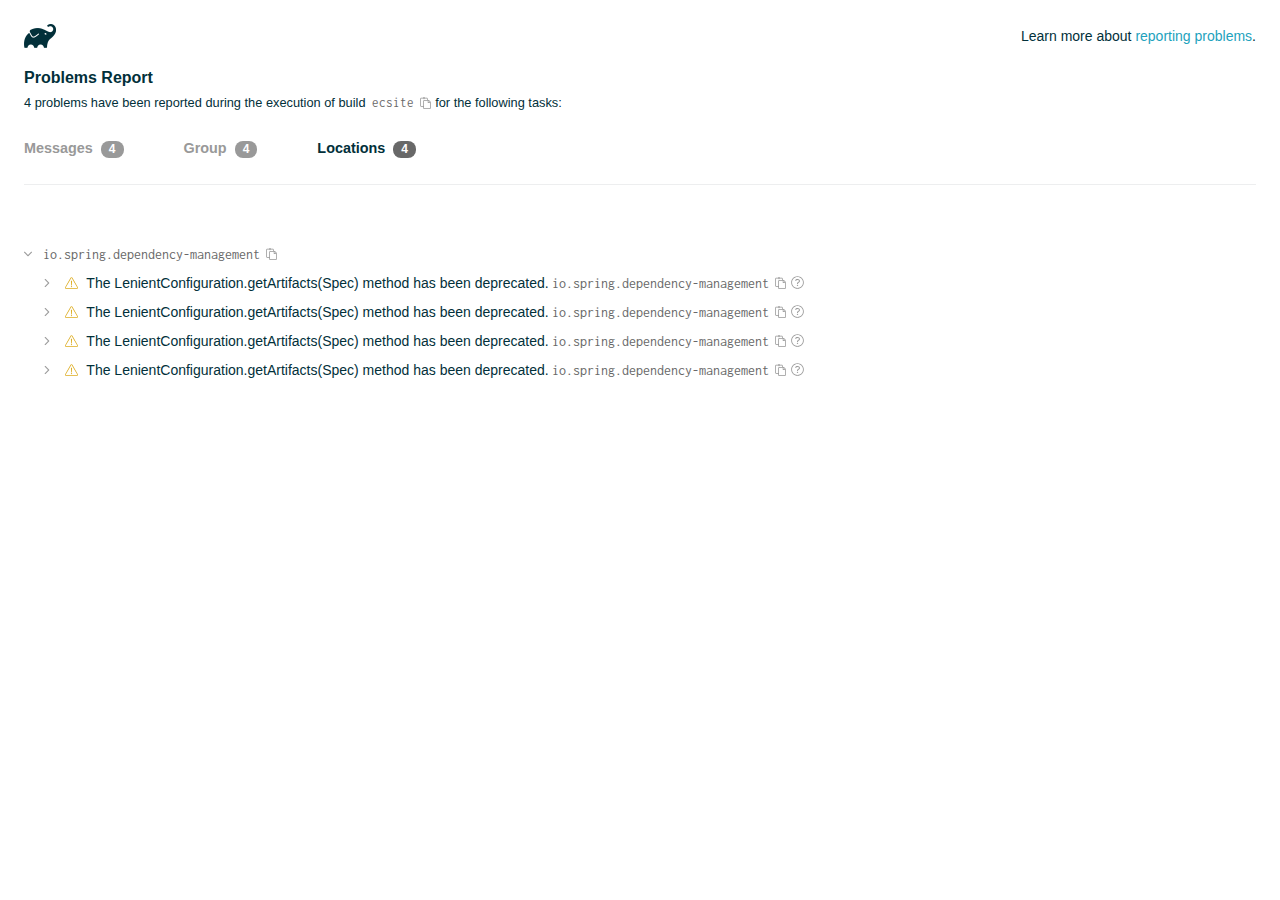
<file: build/reports/problems/problems-report.html>
<!DOCTYPE html>

<html lang="en">
<head>
    <!-- Required meta tags -->
    <meta charset="utf-8">
    <meta name="viewport" content="width=device-width, initial-scale=1, shrink-to-fit=no">

                    <style type="text/css">
                /*! normalize.css v7.0.0 | MIT License | github.com/necolas/normalize.css */
html {
    line-height: 1.15;
    -ms-text-size-adjust: 100%;
    -webkit-text-size-adjust: 100%
}

body {
    margin: 0
}

article, aside, footer, header, nav, section {
    display: block
}

h1 {
    font-size: 2em;
    margin: .67em 0
}

figcaption, figure, main {
    display: block
}

figure {
    margin: 1em 40px
}

hr {
    box-sizing: content-box;
    height: 0;
    overflow: visible
}

pre {
    font-family: monospace, monospace;
    font-size: 1em
}

a {
    background-color: transparent;
    -webkit-text-decoration-skip: objects
}

abbr[title] {
    border-bottom: none;
    text-decoration: underline;
    text-decoration: underline dotted
}

b, strong {
    font-weight: inherit
}

b, strong {
    font-weight: bolder
}

code, kbd, samp {
    font-family: monospace, monospace;
    font-size: 1em
}

dfn {
    font-style: italic
}

mark {
    background-color: #ff0;
    color: #000
}

small {
    font-size: 80%
}

sub, sup {
    font-size: 75%;
    line-height: 0;
    position: relative;
    vertical-align: baseline
}

sub {
    bottom: -.25em
}

sup {
    top: -.5em
}

audio, video {
    display: inline-block
}

audio:not([controls]) {
    display: none;
    height: 0
}

img {
    border-style: none
}

svg:not(:root) {
    overflow: hidden
}

button, input, optgroup, select, textarea {
    font-family: sans-serif;
    font-size: 100%;
    line-height: 1.15;
    margin: 0
}

button, input {
    overflow: visible
}

button, select {
    text-transform: none
}

[type=reset], [type=submit], button, html [type=button] {
    -webkit-appearance: button
}

[type=button]::-moz-focus-inner, [type=reset]::-moz-focus-inner, [type=submit]::-moz-focus-inner, button::-moz-focus-inner {
    border-style: none;
    padding: 0
}

[type=button]:-moz-focusring, [type=reset]:-moz-focusring, [type=submit]:-moz-focusring, button:-moz-focusring {
    outline: 1px dotted ButtonText
}

fieldset {
    padding: .35em .75em .625em
}

legend {
    box-sizing: border-box;
    color: inherit;
    display: table;
    max-width: 100%;
    padding: 0;
    white-space: normal
}

progress {
    display: inline-block;
    vertical-align: baseline
}

textarea {
    overflow: auto
}

[type=checkbox], [type=radio] {
    box-sizing: border-box;
    padding: 0
}

[type=number]::-webkit-inner-spin-button, [type=number]::-webkit-outer-spin-button {
    height: auto
}

[type=search] {
    -webkit-appearance: textfield;
    outline-offset: -2px
}

[type=search]::-webkit-search-cancel-button, [type=search]::-webkit-search-decoration {
    -webkit-appearance: none
}

::-webkit-file-upload-button {
    -webkit-appearance: button;
    font: inherit
}

details, menu {
    display: block
}

summary {
    display: list-item
}

canvas {
    display: inline-block
}

template {
    display: none
}

[hidden] {
    display: none
}

/* configuration cache styles */

.report-wrapper {
    margin: 0;
    padding: 0 24px;
}

.gradle-logo {
    width: 32px;
    height: 24px;
    background-image: url("[data-uri]");
    background-size: contain;
}

.header {
    display: flex;
    flex-wrap: wrap;
    position: fixed;
    top: 0;
    left: 0;
    width: 100%;
    padding: 24px 24px 0 24px;
    background-color: white;
    z-index: 1;
}

.learn-more {
    margin-left: auto;
    align-self: center;
    font-size: 0.875rem;
    font-weight: normal;
}

.title {
    display: flex;
    align-items: center;
    padding: 18px 0 24px 0;
    flex: 1 0 100%;
}

.content {
    font-size: 0.875rem;
    padding: 240px 0 48px;
    overflow-x: auto;
    white-space: nowrap;
}

.content ol:first-of-type {
    margin: 0;
}

.tree-btn {
    cursor: pointer;
    display: inline-block;
    width: 16px;
    height: 16px;
    background-size: contain;
    background-repeat: no-repeat;
    vertical-align: middle;
    margin-top: -0.2em;
}

.tree-btn.collapsed {
    background-image: url('data:image/svg+xml;utf8,<svg xmlns="http://www.w3.org/2000/svg" viewBox="0 0 192 512"><path d="M166.9 264.5l-117.8 116c-4.7 4.7-12.3 4.7-17 0l-7.1-7.1c-4.7-4.7-4.7-12.3 0-17L127.3 256 25.1 155.6c-4.7-4.7-4.7-12.3 0-17l7.1-7.1c4.7-4.7 12.3-4.7 17 0l117.8 116c4.6 4.7 4.6 12.3-.1 17z" fill="%23999999" stroke="%23999999"/></svg>');
}

.tree-btn.expanded {
    background-image: url('data:image/svg+xml;utf8,<svg xmlns="http://www.w3.org/2000/svg" viewBox="0 0 256 512"><path d="M119.5 326.9L3.5 209.1c-4.7-4.7-4.7-12.3 0-17l7.1-7.1c4.7-4.7 12.3-4.7 17 0L128 287.3l100.4-102.2c4.7-4.7 12.3-4.7 17 0l7.1 7.1c4.7 4.7 4.7 12.3 0 17L136.5 327c-4.7 4.6-12.3 4.6-17-.1z" fill="%23999999" stroke="%23999999"/></svg>');
}

ul .tree-btn {
    margin-right: 3px;
}

.leaf-icon {
    display: inline-block;
    width: 16px;
    height: 16px;
    background-image: url('data:image/svg+xml;utf8,<svg xmlns="http://www.w3.org/2000/svg" viewBox="0 0 256 512"><path d="M32 256 H224" stroke="%23999999" stroke-width="48" stroke-linecap="round"/></svg>');
    background-size: contain;
    background-repeat: no-repeat;
    vertical-align: middle;
    margin-top: -0.2em;
}

.invisible-text {
    user-select: all; /* Allow the text to be selectable */
    color: transparent; /* Hide the text */
    text-indent: -9999px; /* Move the text out of view */
    position: relative;
    white-space: pre; /* Preserve meaningful whitespace in the invisible text for copying */
}

.text-for-copy {
    display: inline-block;
}

.enum-icon {
    display: inline-block;
    width: 16px;
    height: 16px;
    background-image: url('data:image/svg+xml;utf8,<svg xmlns="http://www.w3.org/2000/svg" viewBox="0 0 1024 1024"><circle cx="512" cy="512" r="200" /></svg>');
    background-size: contain;
    background-repeat: no-repeat;
    vertical-align: middle;
    margin-inline-start: 0.5ex;
    margin-inline-end: 0.5ex;
    margin-top: -0.2em;
}

.error-icon {
    display: inline-block;
    width: 16px;
    height: 16px;
    background-image: url('data:image/svg+xml;utf8,<svg xmlns="http://www.w3.org/2000/svg" viewBox="0 0 320 512"><path d="M193.94 256L296.5 153.44l21.15-21.15c3.12-3.12 3.12-8.19 0-11.31l-22.63-22.63c-3.12-3.12-8.19-3.12-11.31 0L160 222.06 36.29 98.34c-3.12-3.12-8.19-3.12-11.31 0L2.34 120.97c-3.12 3.12-3.12 8.19 0 11.31L126.06 256 2.34 379.71c-3.12 3.12-3.12 8.19 0 11.31l22.63 22.63c3.12 3.12 8.19 3.12 11.31 0L160 289.94 262.56 392.5l21.15 21.15c3.12 3.12 8.19 3.12 11.31 0l22.63-22.63c3.12-3.12 3.12-8.19 0-11.31L193.94 256z" fill="%23FC461E" stroke="%23FC461E"/></svg>');
    background-size: contain;
    background-repeat: no-repeat;
    vertical-align: middle;
    margin-inline-start: 0.5ex;
    margin-inline-end: 0.5ex;
    margin-top: -0.2em;
}

.advice-icon {
    display: inline-block;
    width: 16px;
    height: 16px;
    background-image: url('data:image/svg+xml;utf8,<svg width="800px" height="800px" viewBox="-4.93 0 122.88 122.88" version="1.1" id="Layer_1" xmlns="http://www.w3.org/2000/svg" xmlns:xlink="http://www.w3.org/1999/xlink"  style="enable-background:new 0 0 113.01 122.88" xml:space="preserve"><g><path d="M44.13,102.06c-1.14,0.03-2.14-0.81-2.3-1.96c-0.17-1.2,0.64-2.31,1.82-2.54c-1.3-7.37-4.85-11.43-8.6-15.72 c-2.92-3.34-5.95-6.81-8.34-11.92c-2.35-5.03-3.64-10.23-3.6-15.63c0.05-5.4,1.42-10.96,4.4-16.71c0.02-0.04,0.04-0.07,0.06-0.11 l0,0c3.91-6.62,9.38-11.04,15.47-13.52c5.11-2.09,10.66-2.8,16.1-2.3c5.42,0.5,10.73,2.2,15.37,4.94 c5.9,3.49,10.75,8.67,13.42,15.21c1.44,3.54,2.42,7.49,2.54,11.82c0.12,4.31-0.62,8.96-2.61,13.88 c-2.66,6.59-6.18,10.68-9.47,14.51c-3.03,3.53-5.85,6.81-7.42,11.84c0.89,0.21,1.59,0.94,1.73,1.9c0.17,1.24-0.7,2.39-1.94,2.56 l-0.77,0.11c-0.14,1.09-0.23,2.26-0.27,3.51l0.25-0.04c1.24-0.17,2.39,0.7,2.56,1.94c0.17,1.24-0.7,2.39-1.94,2.56l-0.78,0.11 c0.01,0.15,0.02,0.3,0.03,0.45l0,0c0.07,0.88,0.08,1.73,0.03,2.54l0.13-0.02c1.25-0.15,2.38,0.74,2.54,1.98 c0.15,1.25-0.74,2.38-1.98,2.54l-1.68,0.21c-1.2,3.11-3.34,5.48-5.87,6.94c-1.74,1.01-3.67,1.59-5.61,1.71 c-1.97,0.12-3.96-0.25-5.78-1.13c-2.08-1.02-3.94-2.71-5.29-5.14c-0.65-0.33-1.13-0.97-1.23-1.75c-0.04-0.31-0.01-0.61,0.07-0.89 c-0.39-1.16-0.68-2.43-0.87-3.83l-0.07,0.01c-1.24,0.17-2.39-0.7-2.56-1.94c-0.17-1.24,0.7-2.39,1.94-2.56l0.54-0.08 C44.19,104.32,44.18,103.16,44.13,102.06L44.13,102.06z M2.18,58.86C1.01,58.89,0.04,57.98,0,56.81c-0.04-1.17,0.88-2.14,2.05-2.18 l8.7-0.3c1.17-0.04,2.14,0.88,2.18,2.05c0.04,1.17-0.88,2.14-2.05,2.18L2.18,58.86L2.18,58.86z M110.68,50.25 c1.16-0.12,2.2,0.73,2.32,1.89c0.12,1.16-0.73,2.2-1.89,2.32l-8.66,0.91c-1.16,0.12-2.2-0.73-2.32-1.89 c-0.12-1.16,0.73-2.2,1.89-2.32L110.68,50.25L110.68,50.25z M94.91,14.78c0.65-0.97,1.96-1.23,2.93-0.58 c0.97,0.65,1.23,1.96,0.58,2.93l-4.84,7.24c-0.65,0.97-1.96,1.23-2.93,0.58c-0.97-0.65-1.23-1.96-0.58-2.93L94.91,14.78 L94.91,14.78z M57.63,2.06c0.03-1.17,1-2.09,2.16-2.06c1.17,0.03,2.09,1,2.06,2.16l-0.22,8.7c-0.03,1.17-1,2.09-2.16,2.06 c-1.17-0.03-2.09-1-2.06-2.16L57.63,2.06L57.63,2.06z M13.88,15.53c-0.86-0.8-0.9-2.14-0.11-2.99c0.8-0.86,2.14-0.9,2.99-0.11 l6.37,5.94c0.86,0.8,0.9,2.14,0.11,2.99c-0.8,0.86-2.14,0.9-2.99,0.11L13.88,15.53L13.88,15.53z M47.88,96.95l18.49-2.63 c1.59-6.7,5.05-10.73,8.8-15.08c3.08-3.58,6.36-7.4,8.76-13.34c1.76-4.35,2.41-8.43,2.31-12.19c-0.1-3.75-0.96-7.21-2.24-10.34 c-2.3-5.63-6.51-10.11-11.65-13.15c-4.11-2.43-8.8-3.94-13.59-4.37c-4.77-0.44-9.64,0.19-14.13,2.02 c-5.26,2.15-9.99,5.97-13.39,11.72c-2.64,5.12-3.86,10.02-3.9,14.73c-0.04,4.74,1.11,9.33,3.2,13.8c2.13,4.56,4.97,7.8,7.69,10.92 C42.47,83.9,46.48,88.49,47.88,96.95L47.88,96.95z M65.62,99.02l-17.27,2.45c0.05,1.1,0.07,2.25,0.05,3.47l17.05-2.42 C65.47,101.29,65.52,100.12,65.62,99.02L65.62,99.02z M48.49,109.52c0.12,0.92,0.3,1.76,0.53,2.54l16.55-2.04 c0.11-0.86,0.13-1.77,0.05-2.74l0,0l0-0.02l-0.01-0.17L48.49,109.52L48.49,109.52z M51.37,116.36c0.64,0.67,1.35,1.19,2.1,1.55 c1.15,0.56,2.42,0.79,3.67,0.72c1.29-0.08,2.57-0.47,3.74-1.15c1.1-0.64,2.09-1.53,2.88-2.65L51.37,116.36L51.37,116.36z"/></g></svg>');
    background-size: contain;
    background-repeat: no-repeat;
    vertical-align: middle;
    margin-inline-start: 0.5ex;
    margin-inline-end: 0.5ex;
    margin-top: -0.2em;
}

.warning-icon {
    display: inline-block;
    width: 13px;
    height: 13px;
    background-image: url('data:image/svg+xml;utf8,<svg xmlns="http://www.w3.org/2000/svg" viewBox="0 0 576 512"><path d="M270.2 160h35.5c3.4 0 6.1 2.8 6 6.2l-7.5 196c-.1 3.2-2.8 5.8-6 5.8h-20.5c-3.2 0-5.9-2.5-6-5.8l-7.5-196c-.1-3.4 2.6-6.2 6-6.2zM288 388c-15.5 0-28 12.5-28 28s12.5 28 28 28 28-12.5 28-28-12.5-28-28-28zm281.5 52L329.6 24c-18.4-32-64.7-32-83.2 0L6.5 440c-18.4 31.9 4.6 72 41.6 72H528c36.8 0 60-40 41.5-72zM528 480H48c-12.3 0-20-13.3-13.9-24l240-416c6.1-10.6 21.6-10.7 27.7 0l240 416c6.2 10.6-1.5 24-13.8 24z" fill="%23DEAD22" stroke="%23DEAD22"/></svg>');
    background-size: contain;
    background-repeat: no-repeat;
    vertical-align: middle;
    margin-inline-start: 0.3ex;
    margin-inline-end: 1.1ex;
    margin-top: -0.1em;
}

.documentation-button {
    cursor: pointer;
    display: inline-block;
    width: 13px;
    height: 13px;
    background-image: url('data:image/svg+xml;utf8,<svg xmlns="http://www.w3.org/2000/svg" viewBox="0 0 512 512"><path d="M256 340c-15.464 0-28 12.536-28 28s12.536 28 28 28 28-12.536 28-28-12.536-28-28-28zm7.67-24h-16c-6.627 0-12-5.373-12-12v-.381c0-70.343 77.44-63.619 77.44-107.408 0-20.016-17.761-40.211-57.44-40.211-29.144 0-44.265 9.649-59.211 28.692-3.908 4.98-11.054 5.995-16.248 2.376l-13.134-9.15c-5.625-3.919-6.86-11.771-2.645-17.177C185.658 133.514 210.842 116 255.67 116c52.32 0 97.44 29.751 97.44 80.211 0 67.414-77.44 63.849-77.44 107.408V304c0 6.627-5.373 12-12 12zM256 40c118.621 0 216 96.075 216 216 0 119.291-96.61 216-216 216-119.244 0-216-96.562-216-216 0-119.203 96.602-216 216-216m0-32C119.043 8 8 119.083 8 256c0 136.997 111.043 248 248 248s248-111.003 248-248C504 119.083 392.957 8 256 8z" fill="%23999999" stroke="%23999999"/></svg>');
    background-size: contain;
    background-repeat: no-repeat;
    vertical-align: middle;
    margin-inline-start: 0.5ex;
    margin-inline-end: 0.5ex;
    margin-top: -0.2em;
}

.documentation-button::selection {
    color: transparent;
}

.documentation-button:hover {
    color: transparent;
}

.copy-button {
    cursor: pointer;
    display: inline-block;
    width: 12px;
    height: 12px;
    background-image: url('data:image/svg+xml;utf8,<svg xmlns="http://www.w3.org/2000/svg" viewBox="0 0 448 512"><path d="M433.941 193.941l-51.882-51.882A48 48 0 0 0 348.118 128H320V80c0-26.51-21.49-48-48-48h-66.752C198.643 13.377 180.858 0 160 0s-38.643 13.377-45.248 32H48C21.49 32 0 53.49 0 80v288c0 26.51 21.49 48 48 48h80v48c0 26.51 21.49 48 48 48h224c26.51 0 48-21.49 48-48V227.882a48 48 0 0 0-14.059-33.941zm-22.627 22.627a15.888 15.888 0 0 1 4.195 7.432H352v-63.509a15.88 15.88 0 0 1 7.431 4.195l51.883 51.882zM160 30c9.941 0 18 8.059 18 18s-8.059 18-18 18-18-8.059-18-18 8.059-18 18-18zM48 384c-8.822 0-16-7.178-16-16V80c0-8.822 7.178-16 16-16h66.752c6.605 18.623 24.389 32 45.248 32s38.643-13.377 45.248-32H272c8.822 0 16 7.178 16 16v48H176c-26.51 0-48 21.49-48 48v208H48zm352 96H176c-8.822 0-16-7.178-16-16V176c0-8.822 7.178-16 16-16h144v72c0 13.2 10.8 24 24 24h72v208c0 8.822-7.178 16-16 16z" fill="%23999999" stroke="%23999999"/></svg>');
    background-size: contain;
    background-repeat: no-repeat;
    vertical-align: middle;
    margin-inline-start: 0.5ex;
    margin-top: -0.2em;
}

.groups{
    display: flex;
    border-bottom: 1px solid #EDEEEF;
    flex: 1 0 100%;
}

.uncategorized {
    display: flex;
    border-top: 4px solid #EDEEEF;
    flex: 1 0 100%;
}

.group-selector {
    padding: 0 52px 24px 0;
    font-size: 0.9rem;
    font-weight: bold;
    color: #999999;
    cursor: pointer;
}

.group-selector__count {
    margin: 0 8px;
    border-radius: 8px;
    background-color: #999;
    color: #fff;
    padding: 1px 8px 2px;
    font-size: 0.75rem;
}

.group-selector--active {
    color: #02303A;
    cursor: auto;
}

.group-selector--active .group-selector__count {
    background-color: #686868;
}

.group-selector--disabled {
    cursor: not-allowed;
}

.accordion-header {
    cursor: pointer;
}

.container {
    padding-left: 0.5em;
    padding-right: 0.5em;
}

.stacktrace {
    border-radius: 4px;
    overflow-x: auto;
    padding: 0.5rem;
    margin-bottom: 0;
    min-width: 1000px;
}

/* Lato (bold, regular) */
@font-face {
    font-display: swap;
    font-family: Lato;
    font-weight: 500;
    font-style: normal;
    src: url("https://assets.gradle.com/lato/fonts/lato-semibold/lato-semibold.woff2") format("woff2"),
    url("https://assets.gradle.com/lato/fonts/lato-semibold/lato-semibold.woff") format("woff");
}

@font-face {
    font-display: swap;
    font-family: Lato;
    font-weight: bold;
    font-style: normal;
    src: url("https://assets.gradle.com/lato/fonts/lato-bold/lato-bold.woff2") format("woff2"),
    url("https://assets.gradle.com/lato/fonts/lato-bold/lato-bold.woff") format("woff");
}

* {
    -webkit-box-sizing: border-box;
    -moz-box-sizing: border-box;
    box-sizing: border-box;
}

html,
body {
    margin: 0;
    padding: 0;
}

html {
    font-family: "Lato", "Helvetica Neue", Arial, sans-serif;
    font-size: 16px;
    font-weight: 400;
    line-height: 1.5;
}

body {
    color: #02303A;
    background-color: #ffffff;
    -webkit-text-size-adjust: 100%;
    -ms-text-size-adjust: 100%;
    -webkit-font-smoothing: antialiased;
}


/* typography */
h1, h2, h3, h4, h5, h6 {
    color: #02303A;
    text-rendering: optimizeLegibility;
    margin: 0;
}

h1 {
    font-size: 1rem;
}

h2 {
    font-size: 0.9rem;
}

h3 {
    font-size: 1.125rem;
}

h4, h5, h6 {
    font-size: 0.875rem;
}

h1 code {
    font-weight: bold;
}

ul, ol, dl {
    list-style-position: outside;
    line-height: 1.6;
    padding: 0;
    margin: 0 0 0 20px;
    list-style-type: none;
}

li {
    line-height: 2;
}

a {
    color: #1DA2BD;
    text-decoration: none;
    transition: all 0.3s ease, visibility 0s;
}

a:hover {
    color: #35c1e4;
}

/* code */
code, pre {
    font-family: Inconsolata, Monaco, "Courier New", monospace;
    font-style: normal;
    font-variant-ligatures: normal;
    font-variant-caps: normal;
    font-variant-numeric: normal;
    font-variant-east-asian: normal;
    font-weight: normal;
    font-stretch: normal;
    color: #686868;
}

*:not(pre) > code {
    letter-spacing: 0;
    padding: 0.1em 0.5ex;
    text-rendering: optimizeSpeed;
    word-spacing: -0.15em;
    word-wrap: break-word;
}

pre {
    font-size: 0.75rem;
    line-height: 1.8;
    margin-top: 0;
    margin-bottom: 1.5em;
    padding: 1rem;
}

pre code {
    background-color: transparent;
    color: inherit;
    line-height: 1.8;
    font-size: 100%;
    padding: 0;
}

a code {
    color: #1BA8CB;
}

pre.code, pre.programlisting, pre.screen, pre.tt {
    background-color: #f7f7f8;
    border-radius: 4px;
    font-size: 1em;
    line-height: 1.45;
    margin-bottom: 1.25em;
    overflow-x: auto;
    padding: 1rem;
}

li em, p em {
    padding: 0 1px;
}

code em, tt em {
    text-decoration: none;
}

code + .copy-button {
    margin-inline-start: 0.2ex;
}

.java-exception {
    font-size: 0.75rem;
    padding-left: 24px;
}

.java-exception ul {
    margin: 0;
    line-height: inherit;
}

.java-exception code {
    white-space: pre;
}

.java-exception-part-toggle {
    user-select: none;
    cursor: pointer;
    border-radius: 2px;
    padding: 0.1em 0.2em;
    background: azure;
    color: #686868;
}

                </style>
    <!-- Inconsolata is used as a default monospace font in the report. -->
    <link rel="stylesheet" href="https://fonts.googleapis.com/css?family=Inconsolata:400,700" />

    <title>Gradle Configuration Cache</title>
</head>
<body>

<div id="playground"></div>

<div class="report" id="report">
    Loading...
</div>

<script type="text/javascript">
function configurationCacheProblems() { return (
// begin-report-data
{"diagnostics":[{"locations":[{"pluginId":"io.spring.dependency-management"}],"problem":[{"text":"The LenientConfiguration.getArtifacts(Spec) method has been deprecated."}],"severity":"WARNING","problemDetails":[{"text":"This is scheduled to be removed in Gradle 9.0."}],"contextualLabel":"The LenientConfiguration.getArtifacts(Spec) method has been deprecated.","documentationLink":"https://docs.gradle.org/8.12.1/userguide/upgrading_version_8.html#deprecate_filtered_configuration_file_and_filecollection_methods","problemId":[{"name":"deprecation","displayName":"Deprecation"},{"name":"the-lenientconfiguration-getartifacts-spec-method-has-been-deprecated","displayName":"The LenientConfiguration.getArtifacts(Spec) method has been deprecated."}],"solutions":[[{"text":"Use a lenient ArtifactView with a componentFilter instead."}]]},{"locations":[{"pluginId":"io.spring.dependency-management"}],"problem":[{"text":"The LenientConfiguration.getArtifacts(Spec) method has been deprecated."}],"severity":"WARNING","problemDetails":[{"text":"This is scheduled to be removed in Gradle 9.0."}],"contextualLabel":"The LenientConfiguration.getArtifacts(Spec) method has been deprecated.","documentationLink":"https://docs.gradle.org/8.12.1/userguide/upgrading_version_8.html#deprecate_filtered_configuration_file_and_filecollection_methods","problemId":[{"name":"deprecation","displayName":"Deprecation"},{"name":"the-lenientconfiguration-getartifacts-spec-method-has-been-deprecated","displayName":"The LenientConfiguration.getArtifacts(Spec) method has been deprecated."}],"solutions":[[{"text":"Use a lenient ArtifactView with a componentFilter instead."}]]},{"locations":[{"pluginId":"io.spring.dependency-management"}],"problem":[{"text":"The LenientConfiguration.getArtifacts(Spec) method has been deprecated."}],"severity":"WARNING","problemDetails":[{"text":"This is scheduled to be removed in Gradle 9.0."}],"contextualLabel":"The LenientConfiguration.getArtifacts(Spec) method has been deprecated.","documentationLink":"https://docs.gradle.org/8.12.1/userguide/upgrading_version_8.html#deprecate_filtered_configuration_file_and_filecollection_methods","problemId":[{"name":"deprecation","displayName":"Deprecation"},{"name":"the-lenientconfiguration-getartifacts-spec-method-has-been-deprecated","displayName":"The LenientConfiguration.getArtifacts(Spec) method has been deprecated."}],"solutions":[[{"text":"Use a lenient ArtifactView with a componentFilter instead."}]]},{"locations":[{"pluginId":"io.spring.dependency-management"}],"problem":[{"text":"The LenientConfiguration.getArtifacts(Spec) method has been deprecated."}],"severity":"WARNING","problemDetails":[{"text":"This is scheduled to be removed in Gradle 9.0."}],"contextualLabel":"The LenientConfiguration.getArtifacts(Spec) method has been deprecated.","documentationLink":"https://docs.gradle.org/8.12.1/userguide/upgrading_version_8.html#deprecate_filtered_configuration_file_and_filecollection_methods","problemId":[{"name":"deprecation","displayName":"Deprecation"},{"name":"the-lenientconfiguration-getartifacts-spec-method-has-been-deprecated","displayName":"The LenientConfiguration.getArtifacts(Spec) method has been deprecated."}],"solutions":[[{"text":"Use a lenient ArtifactView with a componentFilter instead."}]]}],"problemsReport":{"totalProblemCount":4,"buildName":"ecsite","requestedTasks":"","documentationLink":"https://docs.gradle.org/8.12.1/userguide/problems-report.html","documentationLinkCaption":"Problem report","summaries":[]}}
// end-report-data
);}
</script>
                <script type="text/javascript">
                !function(n,t){"object"==typeof exports&&"object"==typeof module?module.exports=t():"function"==typeof define&&define.amd?define([],t):"object"==typeof exports?exports["configuration-cache-report"]=t():n["configuration-cache-report"]=t()}(this,(()=>(({70:function(){void 0===ArrayBuffer.isView&&(ArrayBuffer.isView=function(n){return null!=n&&null!=n.__proto__&&n.__proto__.__proto__===Int8Array.prototype.__proto__}),void 0===Math.imul&&(Math.imul=function(n,t){return(4294901760&n)*(65535&t)+(65535&n)*(0|t)|0}),this["configuration-cache-report"]=function(n){"use strict";var t,r,i,e,u,o,f,s,c,a,h,l,_,v,d,g,w,b,p,m,k,y,q,B,C,x,j,P,I,S,z,E,T,L,N,A,M,F,D,O,R,H,$,G,U,V,Q,Z,Y,W,K,X,J,nn,tn,rn,en,un,on,fn,sn,cn,an,hn,ln,_n,vn,dn,gn,wn,bn,pn,mn,kn,yn,qn,Bn,Cn,xn,jn,Pn,In,Sn,zn=Math.imul,En=ArrayBuffer.isView;function Tn(n,t){if(!(t>=0))throw fu(ie("Requested element count "+t+" is less than zero."));return function(n,t){if(!(t>=0))throw fu(ie("Requested element count "+t+" is less than zero."));if(0===t)return pt();if(t>=n.length)return function(n){switch(n.length){case 0:return pt();case 1:return gr(n[0]);default:return function(n){return Ar(function(n){return new qt(n,!1)}(n))}(n)}}(n);if(1===t)return gr(n[0]);var r=0,i=Nr(),e=0,u=n.length;n:for(;e<u;){var o=n[e];if(e=e+1|0,i.d(o),(r=r+1|0)===t)break n}return i}(n,Wn(n.length-t|0,0))}function Ln(n,t,r,i,e,u,o){return t=t===A?", ":t,r=r===A?"":r,i=i===A?"":i,e=e===A?-1:e,u=u===A?"...":u,o=o===A?null:o,function(n,t,r,i,e,u,o,f){r=r===A?", ":r,i=i===A?"":i,e=e===A?"":e,u=u===A?-1:u,o=o===A?"...":o,f=f===A?null:f,t.e(i);var s=0,c=0,a=n.length;n:for(;c<a;){var h=n[c];if(c=c+1|0,(s=s+1|0)>1&&t.e(r),!(u<0||s<=u))break n;Qt(t,h,f)}return u>=0&&s>u&&t.e(o),t.e(e),t}(n,bi(),t,r,i,e,u,o).toString()}function Nn(n){return n.length-1|0}function An(n,t){if(null==t){var r=0,i=n.length-1|0;if(r<=i)do{var e=r;if(r=r+1|0,null==n[e])return e}while(r<=i)}else{var u=0,o=n.length-1|0;if(u<=o)do{var f=u;if(u=u+1|0,oe(t,n[f]))return f}while(u<=o)}return-1}function Mn(n,t,r,i,e,u,o){return t=t===A?", ":t,r=r===A?"":r,i=i===A?"":i,e=e===A?-1:e,u=u===A?"...":u,o=o===A?null:o,Fn(n,bi(),t,r,i,e,u,o).toString()}function Fn(n,t,r,i,e,u,o,f){r=r===A?", ":r,i=i===A?"":i,e=e===A?"":e,u=u===A?-1:u,o=o===A?"...":o,f=f===A?null:f,t.e(i);var s=0,c=n.f();n:for(;c.g();){var a=c.h();if((s=s+1|0)>1&&t.e(r),!(u<0||s<=u))break n;Qt(t,a,f)}return u>=0&&s>u&&t.e(o),t.e(e),t}function Dn(n){if(n.i())throw mu("List is empty.");return n.j(0)}function On(n){return new Yn(n)}function Rn(n){if(Ue(n,Ti)){var t;switch(n.k()){case 0:t=pt();break;case 1:t=gr(Ue(n,Ei)?n.j(0):n.f().h());break;default:t=Hn(n)}return t}return mt(Vn(n))}function Hn(n){return Ar(n)}function $n(n){if(Ue(n,Ti)&&n.k()<=1)return Rn(n);var t=Vn(n);return function(n){var t=(n.k()/2|0)-1|0;if(t<0)return lr();var r=kt(n),i=0;if(i<=t)do{var e=i;i=i+1|0;var u=n.j(e);n.f4(e,n.j(r)),n.f4(r,u),r=r-1|0}while(e!==t)}(t),t}function Gn(n,t){if(!(t>=0))throw fu(ie("Requested element count "+t+" is less than zero."));return function(n,t){if(!(t>=0))throw fu(ie("Requested element count "+t+" is less than zero."));if(0===t)return pt();if(Ue(n,Ti)){if(t>=n.k())return Rn(n);if(1===t)return gr(function(n){if(Ue(n,Ei))return Dn(n);var t=n.f();if(!t.g())throw mu("Collection is empty.");return t.h()}(n))}var r=0,i=Nr(),e=n.f();n:for(;e.g();){var u=e.h();if(i.d(u),(r=r+1|0)===t)break n}return mt(i)}(n,Wn(n.k()-t|0,0))}function Un(n,t){if(!(t>=0))throw fu(ie("Requested element count "+t+" is less than zero."));if(0===t)return pt();var r=n.k();if(t>=r)return Rn(n);if(1===t)return gr(Qn(n));var i=Nr();if(Ue(n,li)){var e=r-t|0;if(e<r)do{var u=e;e=e+1|0,i.d(n.j(u))}while(e<r)}else for(var o=n.l(r-t|0);o.g();){var f=o.h();i.d(f)}return i}function Vn(n){return Ue(n,Ti)?Hn(n):Zn(n,Lr())}function Qn(n){if(n.i())throw mu("List is empty.");return n.j(kt(n))}function Zn(n,t){for(var r=n.f();r.g();){var i=r.h();t.d(i)}return t}function Yn(n){this.n_1=n}function Wn(n,t){return n<t?t:n}function Kn(n,t){return n>t?t:n}function Xn(n,t){return Ut().q(n,t,-1)}function Jn(n,t){return new Et(n,t)}function nt(n){var t=n.f();if(!t.g())return pt();var r=t.h();if(!t.g())return gr(r);var i=Lr();for(i.d(r);t.g();)i.d(t.h());return i}function tt(n){this.r_1=n}function rt(n,t){this.s_1=n,this.t_1=t}function it(){}function et(n){this.x_1=n,this.w_1=0}function ut(n,t){this.a1_1=n,et.call(this,n),ft().b1(t,this.a1_1.k()),this.w_1=t}function ot(){t=this}function ft(){return null==t&&new ot,t}function st(){ft(),it.call(this)}function ct(n){this.h1_1=n}function at(n,t){return t===n?"(this Map)":Oi(t)}function ht(n,t){var r;n:{for(var i=n.o().f();i.g();){var e=i.h();if(oe(e.j1(),t)){r=e;break n}}r=null}return r}function lt(){r=this}function _t(){return null==r&&new lt,r}function vt(n){this.q1_1=n,it.call(this)}function dt(){_t(),this.n1_1=null,this.o1_1=null}function gt(){i=this}function wt(){return null==i&&new gt,i}function bt(n){return n.length>0?nu(n):pt()}function pt(){return null==e&&new yt,e}function mt(n){switch(n.k()){case 0:return pt();case 1:return gr(n.j(0));default:return n}}function kt(n){return n.k()-1|0}function yt(){e=this,this.z1_1=new de(-1478467534,-1720727600)}function qt(n,t){this.b2_1=n,this.c2_1=t}function Bt(){u=this}function Ct(){return null==u&&new Bt,u}function xt(n,t){return Ue(n,Ti)?n.k():t}function jt(n,t){if(Ue(t,Ti))return n.m(t);for(var r=!1,i=t.f();i.g();){var e=i.h();n.d(e)&&(r=!0)}return r}function Pt(){}function It(n,t){this.h2_1=n,this.g2_1=n.i2_1.l(function(n,t){if(!(0<=t&&t<=n.k()))throw cu("Position index "+t+" must be in range ["+Oe(0,n.k())+"].");return n.k()-t|0}(n,t))}function St(n){st.call(this),this.i2_1=n}function zt(n){this.k2_1=n,this.j2_1=n.l2_1.f()}function Et(n,t){this.l2_1=n,this.m2_1=t}function Tt(n){for(;n.n2_1.g();){var t=n.n2_1.h();if(n.q2_1.t2_1(t)===n.q2_1.s2_1)return n.p2_1=t,n.o2_1=1,lr()}n.o2_1=0}function Lt(n){this.q2_1=n,this.n2_1=n.r2_1.f(),this.o2_1=-1,this.p2_1=null}function Nt(n,t,r){t=t===A||t,this.r2_1=n,this.s2_1=t,this.t2_1=r}function At(){return null==o&&new Mt,o}function Mt(){o=this,this.u2_1=new de(1993859828,793161749)}function Ft(n,t,r){return Dt(Dt(n,r)-Dt(t,r)|0,r)}function Dt(n,t){var r=n%t|0;return r>=0?r:r+t|0}function Ot(){f=this,this.p_1=new Ht(1,0)}function Rt(){return null==f&&new Ot,f}function Ht(n,t){Rt(),Vt.call(this,n,t,1)}function $t(n,t,r){Pt.call(this),this.d3_1=r,this.e3_1=t,this.f3_1=this.d3_1>0?n<=t:n>=t,this.g3_1=this.f3_1?n:this.e3_1}function Gt(){s=this}function Ut(){return null==s&&new Gt,s}function Vt(n,t,r){if(Ut(),0===r)throw fu("Step must be non-zero.");if(r===vr().MIN_VALUE)throw fu("Step must be greater than Int.MIN_VALUE to avoid overflow on negation.");this.z2_1=n,this.a3_1=function(n,t,r){var i;if(r>0)i=n>=t?t:t-Ft(t,n,r)|0;else{if(!(r<0))throw fu("Step is zero.");i=n<=t?t:t+Ft(n,t,0|-r)|0}return i}(n,t,r),this.b3_1=r}function Qt(n,t,r){null!=r?n.e(r(t)):null==t||Ze(t)?n.e(t):t instanceof zi?n.i3(t.h3_1):n.e(Oi(t))}function Zt(n,t,r){if(n===t)return!0;if(!(r=r!==A&&r))return!1;var i=mi(n),e=mi(t);return i===e||oe(new zi(Zi(Pi(i).toLowerCase(),0)),new zi(Zi(Pi(e).toLowerCase(),0)))}function Yt(n){return Wi(n)-1|0}function Wt(n,t,r,i){return r=r===A?0:r,(i=i!==A&&i)||"string"!=typeof n?Kt(n,t,r,Wi(n),i):n.indexOf(t,r)}function Kt(n,t,r,i,e,u){var o=(u=u!==A&&u)?Xn(Kn(r,Yt(n)),Wn(i,0)):Oe(Wn(r,0),Kn(i,Wi(n)));if("string"==typeof n&&"string"==typeof t){var f=o.z2_1,s=o.a3_1,c=o.b3_1;if(c>0&&f<=s||c<0&&s<=f)do{var a=f;if(f=f+c|0,xi(t,0,n,a,Wi(t),e))return a}while(a!==s)}else{var h=o.z2_1,l=o.a3_1,_=o.b3_1;if(_>0&&h<=l||_<0&&l<=h)do{var v=h;if(h=h+_|0,tr(t,0,n,v,Wi(t),e))return v}while(v!==l)}return-1}function Xt(n){var t=0,r=Wi(n)-1|0,i=!1;n:for(;t<=r;){var e=ki(Zi(n,i?r:t));if(i){if(!e)break n;r=r-1|0}else e?t=t+1|0:i=!0}return Ki(n,t,r+1|0)}function Jt(n,t){return ie(Ki(n,t.y2(),t.c3()+1|0))}function nr(n,t,r,i,e){r=r===A?0:r,i=i!==A&&i,rr(e=e===A?0:e);var u,o,f=nu(t);return new ur(n,r,e,(u=f,o=i,function(n,t){var r=function(n,t,r,i){if(!i&&1===t.k()){var e=function(n){if(Ue(n,Ei))return function(n){var t;switch(n.k()){case 0:throw mu("List is empty.");case 1:t=n.j(0);break;default:throw fu("List has more than one element.")}return t}(n);var t=n.f();if(!t.g())throw mu("Collection is empty.");var r=t.h();if(t.g())throw fu("Collection has more than one element.");return r}(t),u=Wt(n,e,r);return u<0?null:fr(u,e)}var o=Oe(Wn(r,0),Wi(n));if("string"==typeof n){var f=o.z2_1,s=o.a3_1,c=o.b3_1;if(c>0&&f<=s||c<0&&s<=f)do{var a,h=f;f=f+c|0;n:{for(var l=t.f();l.g();){var _=l.h();if(xi(_,0,n,h,_.length,i)){a=_;break n}}a=null}if(null!=a)return fr(h,a)}while(h!==s)}else{var v=o.z2_1,d=o.a3_1,g=o.b3_1;if(g>0&&v<=d||g<0&&d<=v)do{var w,b=v;v=v+g|0;n:{for(var p=t.f();p.g();){var m=p.h();if(tr(m,0,n,b,m.length,i)){w=m;break n}}w=null}if(null!=w)return fr(b,w)}while(b!==d)}return null}(n,u,t,o);return null==r?null:fr(r.t3_1,r.u3_1.length)}))}function tr(n,t,r,i,e,u){if(i<0||t<0||t>(Wi(n)-e|0)||i>(Wi(r)-e|0))return!1;var o=0;if(o<e)do{var f=o;if(o=o+1|0,!Zt(Zi(n,t+f|0),Zi(r,i+f|0),u))return!1}while(o<e);return!0}function rr(n){if(!(n>=0))throw fu(ie("Limit must be non-negative, but was "+n))}function ir(n){if(n.l3_1<0)n.j3_1=0,n.m3_1=null;else{var t;if(n.o3_1.r3_1>0?(n.n3_1=n.n3_1+1|0,t=n.n3_1>=n.o3_1.r3_1):t=!1,t||n.l3_1>Wi(n.o3_1.p3_1))n.m3_1=Oe(n.k3_1,Yt(n.o3_1.p3_1)),n.l3_1=-1;else{var r=n.o3_1.s3_1(n.o3_1.p3_1,n.l3_1);if(null==r)n.m3_1=Oe(n.k3_1,Yt(n.o3_1.p3_1)),n.l3_1=-1;else{var i=r.v3(),e=r.w3();n.m3_1=function(n,t){return t<=vr().MIN_VALUE?Rt().p_1:Oe(n,t-1|0)}(n.k3_1,i),n.k3_1=i+e|0,n.l3_1=n.k3_1+(0===e?1:0)|0}}n.j3_1=1}}function er(n){this.o3_1=n,this.j3_1=-1,this.k3_1=function(n,t,r){if(0>r)throw fu("Cannot coerce value to an empty range: maximum "+r+" is less than minimum 0.");return n<0?0:n>r?r:n}(n.q3_1,0,Wi(n.p3_1)),this.l3_1=this.k3_1,this.m3_1=null,this.n3_1=0}function ur(n,t,r,i){this.p3_1=n,this.q3_1=t,this.r3_1=r,this.s3_1=i}function or(n,t){this.t3_1=n,this.u3_1=t}function fr(n,t){return new or(n,t)}function sr(){}function cr(){}function ar(){}function hr(){c=this}function lr(){return null==c&&new hr,c}function _r(){a=this,this.MIN_VALUE=-2147483648,this.MAX_VALUE=2147483647,this.SIZE_BYTES=4,this.SIZE_BITS=32}function vr(){return null==a&&new _r,a}function dr(n){for(var t=[],r=n.f();r.g();)t.push(r.h());return t}function gr(n){return 0===(t=[n]).length?Lr():Ar(new qt(t,!0));var t}function wr(n){return n<0&&function(){throw yu("Index overflow has happened.")}(),n}function br(n){return void 0!==n.toArray?n.toArray():dr(n)}function pr(n){return function(n,t){for(var r=0,i=n.length;r<i;){var e=n[r];r=r+1|0,t.d(e)}return t}(t=[n],(r=t.length,i=ce(se(Zr)),function(n,t,r){zr.call(r),Zr.call(r),r.y5_1=function(n){return Ur(n,0,ce(se(Vr)))}(n)}(r,0,i),i));var t,r,i}function mr(){it.call(this)}function kr(n){this.j4_1=n,this.h4_1=0,this.i4_1=-1}function yr(n,t){this.n4_1=n,kr.call(this,n),ft().b1(t,this.n4_1.k()),this.h4_1=t}function qr(){mr.call(this),this.o4_1=0}function Br(n){this.r4_1=n}function Cr(n){this.s4_1=n}function xr(n,t){this.t4_1=n,this.u4_1=t}function jr(){zr.call(this)}function Pr(n){this.x4_1=n,zr.call(this)}function Ir(n){this.e5_1=n,mr.call(this)}function Sr(){dt.call(this),this.c5_1=null,this.d5_1=null}function zr(){mr.call(this)}function Er(){h=this;var n=Nr();n.c_1=!0,this.i5_1=n}function Tr(){return null==h&&new Er,h}function Lr(){return n=ce(se(Fr)),t=[],Fr.call(n,t),n;var n,t}function Nr(n){return t=ce(se(Fr)),r=[],Fr.call(t,r),t;var t,r}function Ar(n){return function(n,t){var r;return r=br(n),Fr.call(t,r),t}(n,ce(se(Fr)))}function Mr(n,t){return ft().e1(t,n.k()),t}function Fr(n){Tr(),qr.call(this),this.b_1=n,this.c_1=!1}function Dr(n,t,r,i,e){if(r===i)return n;var u=(r+i|0)/2|0,o=Dr(n,t,r,u,e),f=Dr(n,t,u+1|0,i,e),s=o===t?n:t,c=r,a=u+1|0,h=r;if(h<=i)do{var l=h;if(h=h+1|0,c<=u&&a<=i){var _=o[c],v=f[a];e.compare(_,v)<=0?(s[l]=_,c=c+1|0):(s[l]=v,a=a+1|0)}else c<=u?(s[l]=o[c],c=c+1|0):(s[l]=f[a],a=a+1|0)}while(l!==i);return s}function Or(n,t){return(3&n)-(3&t)|0}function Rr(){_=this}function Hr(n){this.n5_1=n,jr.call(this)}function $r(n){return function(n,t){Sr.call(t),Vr.call(t),t.t5_1=n,t.u5_1=n.w5()}(new Jr((null==_&&new Rr,_)),n),n}function Gr(){return $r(ce(se(Vr)))}function Ur(n,t,r){if($r(r),!(n>=0))throw fu(ie("Negative initial capacity: "+n));if(!(t>=0))throw fu(ie("Non-positive load factor: "+t));return r}function Vr(){this.v5_1=null}function Qr(n,t){return zr.call(t),Zr.call(t),t.y5_1=n,t}function Zr(){}function Yr(n,t){var r=Kr(n,n.h6_1.m5(t));if(null==r)return null;var i=r;if(null!=i&&Ve(i))return Wr(i,n,t);var e=i;return n.h6_1.l5(e.j1(),t)?e:null}function Wr(n,t,r){var i;n:{for(var e=0,u=n.length;e<u;){var o=n[e];if(e=e+1|0,t.h6_1.l5(o.j1(),r)){i=o;break n}}i=null}return i}function Kr(n,t){var r=n.i6_1[t];return void 0===r?null:r}function Xr(n){this.g6_1=n,this.z5_1=-1,this.a6_1=Object.keys(n.i6_1),this.b6_1=-1,this.c6_1=null,this.d6_1=!1,this.e6_1=-1,this.f6_1=null}function Jr(n){this.h6_1=n,this.i6_1=this.k6(),this.j6_1=0}function ni(){}function ti(n){this.n6_1=n,this.l6_1=null,this.m6_1=null,this.m6_1=this.n6_1.y6_1.v6_1}function ri(){v=this;var n,t=(fi(0,0,n=ce(se(si))),n);t.x6_1=!0,this.e7_1=t}function ii(){return null==v&&new ri,v}function ei(n,t,r){this.d7_1=n,xr.call(this,t,r),this.b7_1=null,this.c7_1=null}function ui(n){this.y6_1=n,jr.call(this)}function oi(){return $r(n=ce(se(si))),si.call(n),n.w6_1=Gr(),n;var n}function fi(n,t,r){return Ur(n,t,r),si.call(r),r.w6_1=Gr(),r}function si(){ii(),this.v6_1=null,this.x6_1=!1}function ci(){d=this;var n=ai(0),t=n.y5_1;(t instanceof si?t:_e()).j5(),this.f7_1=n}function ai(n){return function(n,t){return function(n,t,r){Qr(function(n,t){return fi(n,t,ce(se(si)))}(n,t),r),hi.call(r)}(n,0,t),t}(n,ce(se(hi)))}function hi(){null==d&&new ci}function li(){}function _i(){}function vi(n){_i.call(this),this.k7_1=n}function di(){gi.call(this)}function gi(){_i.call(this),this.m7_1=""}function wi(){if(!w){w=!0;var n="undefined"!=typeof process&&process.versions&&!!process.versions.node;g=n?new vi(process.stdout):new di}}function bi(){return n=ce(se(pi)),pi.call(n,""),n;var n}function pi(n){this.o7_1=void 0!==n?n:""}function mi(n){var t=Pi(n).toUpperCase();return t.length>1?n:Zi(t,0)}function ki(n){return function(n){return 9<=n&&n<=13||28<=n&&n<=32||160===n||n>4096&&(5760===n||8192<=n&&n<=8202||8232===n||8233===n||8239===n||8287===n||12288===n)}(n)}function yi(){b=this,this.q7_1=new RegExp("[\\\\^$*+?.()|[\\]{}]","g"),this.r7_1=new RegExp("[\\\\$]","g"),this.s7_1=new RegExp("\\$","g")}function qi(){return null==b&&new yi,b}function Bi(n,t){qi(),this.v7_1=n,this.w7_1=function(n){if(Ue(n,Ti)){var t;switch(n.k()){case 0:t=At();break;case 1:t=pr(Ue(n,Ei)?n.j(0):n.f().h());break;default:t=Zn(n,ai(n.k()))}return t}return function(n){switch(n.k()){case 0:return At();case 1:return pr(n.f().h());default:return n}}(Zn(n,(r=ce(se(hi)),Qr(oi(),r),hi.call(r),r)));var r}(t),this.x7_1=new RegExp(n,Mn(t,"","gu",A,A,A,Ci)),this.y7_1=null,this.z7_1=null}function Ci(n){return n.d8_1}function xi(n,t,r,i,e,u){return tr(n,t,r,i,e,u=u!==A&&u)}function ji(n,t){return n-t|0}function Pi(n){return String.fromCharCode(n)}function Ii(){p=this,this.e8_1=0,this.f8_1=65535,this.g8_1=55296,this.h8_1=56319,this.i8_1=56320,this.j8_1=57343,this.k8_1=55296,this.l8_1=57343,this.m8_1=2,this.n8_1=16}function Si(){return null==p&&new Ii,p}function zi(n){Si(),this.h3_1=n}function Ei(){}function Ti(){}function Li(){}function Ni(){}function Ai(){}function Mi(){}function Fi(){m=this}function Di(n,t){null==m&&new Fi,this.p8_1=n,this.q8_1=t}function Oi(n){var t=null==n?null:ie(n);return null==t?"null":t}function Ri(n){return new Hi(n)}function Hi(n){this.t8_1=n,this.s8_1=0}function $i(){return Qi(),k}function Gi(){return Qi(),y}function Ui(){return Qi(),q}function Vi(){return Qi(),B}function Qi(){x||(x=!0,k=new ArrayBuffer(8),y=new Float64Array($i()),new Float32Array($i()),q=new Int32Array($i()),Gi()[0]=-1,B=0!==Ui()[0]?1:0,C=1-Vi()|0)}function Zi(n,t){var r;if(Yi(n)){var i,e=n.charCodeAt(t);if(Si(),e<0?i=!0:(Si(),i=e>65535),i)throw fu("Invalid Char code: "+e);r=De(e)}else r=n.y3(t);return r}function Yi(n){return"string"==typeof n}function Wi(n){return Yi(n)?n.length:n.x3()}function Ki(n,t,r){return Yi(n)?n.substring(t,r):n.z3(t,r)}function Xi(n){return ie(n)}function Ji(n,t){var r;switch(typeof n){case"number":r="number"==typeof t?ne(n,t):t instanceof de?ne(n,t.w8()):te(n,t);break;case"string":case"boolean":r=te(n,t);break;default:r=function(n,t){return n.a4(t)}(n,t)}return r}function ne(n,t){var r;if(n<t)r=-1;else if(n>t)r=1;else if(n===t){var i;if(0!==n)i=0;else{var e=1/n;i=e===1/t?0:e<0?-1:1}r=i}else r=n!=n?t!=t?0:1:-1;return r}function te(n,t){return n<t?-1:n>t?1:0}function re(n){if(!("kotlinHashCodeValue$"in n)){var t=4294967296*Math.random()|0,r=new Object;r.value=t,r.enumerable=!1,Object.defineProperty(n,"kotlinHashCodeValue$",r)}return n.kotlinHashCodeValue$}function ie(n){return null==n?"null":function(n){return!!$e(n)||En(n)}(n)?"[...]":n.toString()}function ee(n){if(null==n)return 0;var t;switch(typeof n){case"object":t="function"==typeof n.hashCode?n.hashCode():re(n);break;case"function":t=re(n);break;case"number":t=function(n){return Qi(),(0|n)===n?Fe(n):(Gi()[0]=n,zn(Ui()[(Qi(),C)],31)+Ui()[Vi()]|0)}(n);break;case"boolean":t=n?1:0;break;default:t=ue(String(n))}return t}function ue(n){var t=0,r=0,i=n.length-1|0;if(r<=i)do{var e=r;r=r+1|0;var u=n.charCodeAt(e);t=zn(t,31)+u|0}while(e!==i);return t}function oe(n,t){return null==n?null==t:null!=t&&("object"==typeof n&&"function"==typeof n.equals?n.equals(t):n!=n?t!=t:"number"==typeof n&&"number"==typeof t?n===t&&(0!==n||1/n==1/t):n===t)}function fe(n,t){null!=Error.captureStackTrace?Error.captureStackTrace(n,t):n.stack=(new Error).stack}function se(n){return n.prototype}function ce(n){return Object.create(n)}function ae(n,t,r){Error.call(n),function(n,t,r){var i=Xe(Object.getPrototypeOf(n));if(!(1&i)){var e;if(null==t){var u;if(null!==t){var o=null==r?null:r.toString();u=null==o?A:o}else u=A;e=u}else e=t;n.message=e}2&i||(n.cause=r),n.name=Object.getPrototypeOf(n).constructor.name}(n,t,r)}function he(n){var t;return null==n?function(){throw ju()}():t=n,t}function le(){throw Iu()}function _e(){throw zu()}function ve(){j=this,this.x8_1=new de(0,-2147483648),this.y8_1=new de(-1,2147483647),this.z8_1=8,this.a9_1=64}function de(n,t){null==j&&new ve,ar.call(this),this.u8_1=n,this.v8_1=t}function ge(){return Me(),P}function we(){return Me(),I}function be(){return Me(),S}function pe(){return Me(),E}function me(){return Me(),T}function ke(n,t){if(Me(),xe(n,t))return 0;var r=Ie(n),i=Ie(t);return r&&!i?-1:!r&&i?1:Ie(qe(n,t))?-1:1}function ye(n,t){Me();var r=n.v8_1>>>16|0,i=65535&n.v8_1,e=n.u8_1>>>16|0,u=65535&n.u8_1,o=t.v8_1>>>16|0,f=65535&t.v8_1,s=t.u8_1>>>16|0,c=0,a=0,h=0,l=0;return c=(c=c+((a=(a=a+((h=(h=h+((l=l+(u+(65535&t.u8_1)|0)|0)>>>16|0)|0)+(e+s|0)|0)>>>16|0)|0)+(i+f|0)|0)>>>16|0)|0)+(r+o|0)|0,new de((h&=65535)<<16|(l&=65535),(c&=65535)<<16|(a&=65535))}function qe(n,t){return Me(),ye(n,t.e9())}function Be(n,t){if(Me(),Se(n))return ge();if(Se(t))return ge();if(xe(n,pe()))return ze(t)?pe():ge();if(xe(t,pe()))return ze(n)?pe():ge();if(Ie(n))return Ie(t)?Be(Ee(n),Ee(t)):Ee(Be(Ee(n),t));if(Ie(t))return Ee(Be(n,Ee(t)));if(Te(n,me())&&Te(t,me()))return Le(Ce(n)*Ce(t));var r=n.v8_1>>>16|0,i=65535&n.v8_1,e=n.u8_1>>>16|0,u=65535&n.u8_1,o=t.v8_1>>>16|0,f=65535&t.v8_1,s=t.u8_1>>>16|0,c=65535&t.u8_1,a=0,h=0,l=0,_=0;return l=l+((_=_+zn(u,c)|0)>>>16|0)|0,_&=65535,h=(h=h+((l=l+zn(e,c)|0)>>>16|0)|0)+((l=(l&=65535)+zn(u,s)|0)>>>16|0)|0,l&=65535,a=(a=(a=a+((h=h+zn(i,c)|0)>>>16|0)|0)+((h=(h&=65535)+zn(e,s)|0)>>>16|0)|0)+((h=(h&=65535)+zn(u,f)|0)>>>16|0)|0,h&=65535,a=a+(((zn(r,c)+zn(i,s)|0)+zn(e,f)|0)+zn(u,o)|0)|0,new de(l<<16|_,(a&=65535)<<16|h)}function Ce(n){return Me(),4294967296*n.v8_1+function(n){return Me(),n.u8_1>=0?n.u8_1:4294967296+n.u8_1}(n)}function xe(n,t){return Me(),n.v8_1===t.v8_1&&n.u8_1===t.u8_1}function je(n,t){if(Me(),t<2||36<t)throw vu("radix out of range: "+t);if(Se(n))return"0";if(Ie(n)){if(xe(n,pe())){var r=Pe(t),i=n.d9(r),e=qe(Be(i,r),n).g9();return je(i,t)+e.toString(t)}return"-"+je(Ee(n),t)}for(var u=2===t?31:t<=10?9:t<=21?7:t<=35?6:5,o=Le(Math.pow(t,u)),f=n,s="";;){var c=f.d9(o),a=qe(f,Be(c,o)).g9().toString(t);if(Se(f=c))return a+s;for(;a.length<u;)a="0"+a;s=a+s}}function Pe(n){return Me(),new de(n,n<0?-1:0)}function Ie(n){return Me(),n.v8_1<0}function Se(n){return Me(),0===n.v8_1&&0===n.u8_1}function ze(n){return Me(),!(1&~n.u8_1)}function Ee(n){return Me(),n.e9()}function Te(n,t){return Me(),ke(n,t)<0}function Le(n){if(Me(),(t=n)!=t)return ge();if(n<=-0x8000000000000000)return pe();if(n+1>=0x8000000000000000)return Me(),z;if(n<0)return Ee(Le(-n));var t,r=4294967296;return new de(n%r|0,n/r|0)}function Ne(n,t){return Me(),ke(n,t)>0}function Ae(n,t){return Me(),ke(n,t)>=0}function Me(){L||(L=!0,P=Pe(0),I=Pe(1),S=Pe(-1),z=new de(-1,2147483647),E=new de(0,-2147483648),T=Pe(16777216))}function Fe(n){return n instanceof de?n.g9():function(n){return n>2147483647?2147483647:n<-2147483648?-2147483648:0|n}(n)}function De(n){var t;return t=function(n){return n<<16>>16}(Fe(n)),function(n){return 65535&n}(t)}function Oe(n,t){return new Ht(n,t)}function Re(n,t,r,i){return He("class",n,t,r,i,null)}function He(n,t,r,i,e,u){return{kind:n,simpleName:t,associatedObjectKey:r,associatedObjects:i,suspendArity:e,$kClass$:A,iid:u}}function $e(n){return Array.isArray(n)}function Ge(n,t,r,i,e,u,o,f){null!=i&&(n.prototype=Object.create(i.prototype),n.prototype.constructor=n);var s=r(t,u,o,null==f?[]:f);n.$metadata$=s,null!=e&&((null!=s.iid?n:n.prototype).$imask$=function(n){for(var t=1,r=[],i=0,e=n.length;i<e;){var u=n[i];i=i+1|0;var o=t,f=u.prototype.$imask$,s=null==f?u.$imask$:f;null!=s&&(r.push(s),o=s.length);var c=u.$metadata$.iid,a=null==c?null:(l=void 0,v=1<<(31&(h=c)),(l=new Int32Array(1+(h>>5)|0))[_=h>>5]=l[_]|v,l);null!=a&&(r.push(a),o=Math.max(o,a.length)),o>t&&(t=o)}var h,l,_,v;return function(n,t){for(var r=0,i=new Int32Array(n);r<n;){for(var e=r,u=0,o=0,f=t.length;o<f;){var s=t[o];o=o+1|0,e<s.length&&(u|=s[e])}i[e]=u,r=r+1|0}return i}(t,r)}(e))}function Ue(n,t){return function(n,t){var r=n.$imask$;return null!=r&&function(n,t){var r=t>>5;if(r>n.length)return!1;var i=1<<(31&t);return!!(n[r]&i)}(r,t)}(n,t.$metadata$.iid)}function Ve(n){return!!$e(n)&&!n.$type$}function Qe(n){var t;switch(typeof n){case"string":case"number":case"boolean":case"function":t=!0;break;default:t=n instanceof Object}return t}function Ze(n){return"string"==typeof n||Ue(n,sr)}function Ye(n,t,r,i){return He("interface",n,t,r,i,(null==N&&(N=0),N=We()+1|0,We()))}function We(){if(null!=N)return N;!function(){throw Tu("lateinit property iid has not been initialized")}()}function Ke(n,t,r,i){return He("object",n,t,r,i,null)}function Xe(n){var t=n.constructor,r=null==t?null:t.$metadata$,i=null==r?null:r.errorInfo;if(null!=i)return i;var e,u=0;if(Je(n,"message")&&(u|=1),Je(n,"cause")&&(u|=2),3!==u){var o=(e=n,Object.getPrototypeOf(e));o!=Error.prototype&&(u|=Xe(o))}return null!=r&&(r.errorInfo=u),u}function Je(n,t){return n.hasOwnProperty(t)}function nu(n){return new Fr(n)}function tu(n,t,r){for(var i=new Int32Array(r),e=0,u=0,o=0,f=0,s=n.length;f<s;){var c=Zi(n,f);f=f+1|0;var a=t[c];if(u|=(31&a)<<o,a<32){var h=e;e=h+1|0,i[h]=u,u=0,o=0}else o=o+5|0}return i}function ru(n,t){for(var r=0,i=n.length-1|0,e=-1,u=0;r<=i;)if(t>(u=n[e=(r+i|0)/2|0]))r=e+1|0;else{if(t===u)return e;i=e-1|0}return e-(t<u?1:0)|0}function iu(){M=this;var n="ABCDEFGHIJKLMNOPQRSTUVWXYZabcdefghijklmnopqrstuvwxyz0123456789+/",t=new Int32Array(128),r=0,i=Wi(n)-1|0;if(r<=i)do{var e=r;r=r+1|0,t[Zi(n,e)]=e}while(r<=i);var u=tu("[base64]/DxENVNU+B9zCwBwBPPCkDPNnBPqDYY1R8B7FkFgTgwGgwUwmBgKwBuBScmEP/BPPPPPPrBP8B7F1B/ErBqC6B7BiBmBfQsBUwCw/KwqIwLwETPcPjQgJxFgBlBsD",t,222),o=new Int32Array(u.length),f=0,s=u.length-1|0;if(f<=s)do{var c=f;f=f+1|0,o[c]=0===c?u[c]:o[c-1|0]+u[c]|0}while(f<=s);this.h9_1=o,this.i9_1=tu("[base64]/BPPPPPPBPf4FrBjEhBpC3B5BKaWPrBOwCk/KsCuLqDHPbPxPsFtEaaqDL",t,222),this.j9_1=tu("[base64]//v+85BkwvoIsgoyI4yguI0whiwEowri4CoghsJowgqYowgm4DkwgsY/nwnzPowhmYkg6wI8yggZswikwHgxgmIoxgqYkwgk4DkxgmIkgoioBsgssoBgzgyI8g9gL8g9kI0wgwJoxgkoC0wgioFkw/[base64]//3q16B///q1qBH/qlqq9Bholqq9B1i00a1q10qD1op1HkwmigEigiy6Cptogq1Bixo1kDq7/j00B2qgoBWGFm1lz50B6s5q1+BGWhggzhwBFFhgk4//Bo2jigE8wguI8wguI8wgugUog1qoB4qjmIwwi2KgkYHHH4lBgiFWkgIWoghssMmz5smrBZ3q1y50B5sm7gzBtz1smzB5smz50BqzqtmzB5sgzqzBF2/9//5BowgoIwmnkzPkwgk4C8ys65BkgoqI0wgy6FghquZo2giY0ghiIsgh24B4ghsQ8QF/v1q1OFs0O8iCHHF1qggz/B8wg6Iznv+//B08QgohsjK0QGFk7hsQ4gB",t,222)}function eu(){return null==M&&new iu,M}function uu(){F=this,this.k9_1=new Int32Array([170,186,688,704,736,837,890,7468,7544,7579,8305,8319,8336,8560,9424,11388,42652,42864,43e3,43868]),this.l9_1=new Int32Array([1,1,9,2,5,1,1,63,1,37,1,1,13,16,26,2,2,1,2,4])}function ou(){return null==F&&new uu,F}function fu(n){var t=function(n,t){return wu(n,t),su.call(t),t}(n,ce(se(su)));return fe(t,fu),t}function su(){fe(this,su)}function cu(n){var t=function(n,t){return wu(n,t),au.call(t),t}(n,ce(se(au)));return fe(t,cu),t}function au(){fe(this,au)}function hu(n){var t=function(n,t){return wu(n,t),lu.call(t),t}(n,ce(se(lu)));return fe(t,hu),t}function lu(){fe(this,lu)}function _u(n,t){return ae(t,n),du.call(t),t}function vu(n){var t=_u(n,ce(se(du)));return fe(t,vu),t}function du(){fe(this,du)}function gu(n){return function(n){ae(n),du.call(n)}(n),bu.call(n),n}function wu(n,t){return _u(n,t),bu.call(t),t}function bu(){fe(this,bu)}function pu(){var n,t=(gu(n=ce(se(ku))),ku.call(n),n);return fe(t,pu),t}function mu(n){var t=function(n,t){return wu(n,t),ku.call(t),t}(n,ce(se(ku)));return fe(t,mu),t}function ku(){fe(this,ku)}function yu(n){var t=function(n,t){return wu(n,t),qu.call(t),t}(n,ce(se(qu)));return fe(t,yu),t}function qu(){fe(this,qu)}function Bu(){var n,t=(gu(n=ce(se(xu))),xu.call(n),n);return fe(t,Bu),t}function Cu(n){var t=function(n,t){return wu(n,t),xu.call(t),t}(n,ce(se(xu)));return fe(t,Cu),t}function xu(){fe(this,xu)}function ju(){var n,t=(gu(n=ce(se(Pu))),Pu.call(n),n);return fe(t,ju),t}function Pu(){fe(this,Pu)}function Iu(){var n,t=(gu(n=ce(se(Su))),Su.call(n),n);return fe(t,Iu),t}function Su(){fe(this,Su)}function zu(){var n,t=(gu(n=ce(se(Eu))),Eu.call(n),n);return fe(t,zu),t}function Eu(){fe(this,Eu)}function Tu(n){var t=function(n,t){return wu(n,t),Lu.call(t),t}(n,ce(se(Lu)));return fe(t,Tu),t}function Lu(){fe(this,Lu)}function Nu(n,t){var r,i=n.className;return(r="(^|.*\\s+)"+t+"($|\\s+.*)",function(n,t){return Bi.call(t,n,At()),t}(r,ce(se(Bi)))).a8(i)}function Au(n,t){this.o9_1=n,this.p9_1=t}function Mu(n){this.q9_1=n}function Fu(n,t,r){var i,e=Ff(),u=Wu(),o=Mf().ga(t),f=Wu();if(0===Wi(r))i=Lf();else{var s=n.ia_1,c=null==s?null:new Mu(s).v9(r,"Copy reference to the clipboard");i=null==c?Lf():c}return e.ja([u,o,f,i])}function Du(n){n=n===A?null:n,this.ia_1=n}function Ou(n,t,r){Yu.call(this),this.ma_1=n,this.na_1=t,this.oa_1=r}function Ru(n,t){this.ra_1=n,this.sa_1=t}function Hu(n,t){Yu.call(this),this.va_1=n,this.wa_1=t}function $u(n,t){Yu.call(this),this.xa_1=n,this.ya_1=t}function Gu(n){Yu.call(this),this.za_1=n}function Uu(n){Yu.call(this),this.ab_1=n}function Vu(n){Yu.call(this),this.bb_1=n}function Qu(n,t){Yu.call(this),this.cb_1=n,this.db_1=t}function Zu(n){Yu.call(this),this.eb_1=n}function Yu(){}function Wu(){return ro(),D}function Ku(){return ro(),O}function Xu(){return ro(),R}function Ju(){return ro(),H}function no(n){return ro(),Ff().fb(Jf(to),n)}function to(n){return ro(),n.gb(["invisible-text","text-for-copy"]),lr()}function ro(){$||($=!0,D=no("`"),O=no(" "),R=no("("),H=no(")"))}function io(n,t){Yu.call(this),this.hb_1=n,this.ib_1=t}function eo(n){Yu.call(this),this.jb_1=n}function uo(n,t){Yu.call(this),this.kb_1=n,this.lb_1=t}function oo(n){Yu.call(this),this.mb_1=n}function fo(n){Yu.call(this),this.nb_1=n}function so(n){Yu.call(this),this.ob_1=n}function co(n,t,r){Yu.call(this),this.pb_1=n,this.qb_1=t,this.rb_1=r}function ao(n){Yu.call(this),this.sb_1=n}function ho(n){Yu.call(this),this.tb_1=n}function lo(n){return n.xb_1.vb_1.k()}function _o(){if(Z)return lr();Z=!0,G=new ko("Inputs",0,"Build configuration inputs"),U=new ko("ByMessage",1,"Problems grouped by message"),V=new ko("ByLocation",2,"Problems grouped by location"),Q=new ko("IncompatibleTasks",3,"Incompatible tasks")}function vo(n){yc.call(this),this.yb_1=n}function go(n){yc.call(this),this.ac_1=n}function wo(n){yc.call(this),this.bc_1=n}function bo(n){yc.call(this),this.cc_1=n}function po(n){yo.call(this),this.dc_1=n}function mo(n,t,r,i,e,u,o,f){this.ec_1=n,this.fc_1=t,this.gc_1=r,this.hc_1=i,this.ic_1=e,this.jc_1=u,this.kc_1=o,this.lc_1=f}function ko(n,t,r){Di.call(this,n,t),this.qc_1=r}function yo(){Bc.call(this)}function qo(n,t){var r=Af(),i=Jf(Lo),e=Af().y9(Jf(No),[]),u=function(n,t){var r,i=Af(),e=Jf(Oo),u=Ff().ga("Learn more about the "),o=$f();return i.y9(e,[u,o.fb(Jf((r=t,function(n){return n.bd(r.tc_1),lr()})),t.sc_1),Ff().ga(".")])}(0,t.gc_1),o=Af().y9(Jf(Ao),[Co(0,t)]),f=Af();return r.y9(i,[e,u,o,f.y9(Jf(Mo),[Io(0,Ro(),t.lc_1,lo(t.jc_1)),Io(0,Ho(),t.lc_1,lo(t.hc_1)),Io(0,$o(),t.lc_1,lo(t.ic_1)),Io(0,Go(),t.lc_1,lo(t.kc_1))])])}function Bo(n,t){var r,i,e=Af(),u=Jf(Fo);switch(t.lc_1.q8_1){case 0:r=zo(0,t.jc_1,((i=function(n){return new wo(n)}).callableName="<init>",i));break;case 3:r=zo(0,t.kc_1,function(){var n=function(n){return new bo(n)};return n.callableName="<init>",n}());break;case 1:r=zo(0,t.hc_1,function(){var n=function(n){return new go(n)};return n.callableName="<init>",n}());break;case 2:r=zo(0,t.ic_1,function(){var n=function(n){return new vo(n)};return n.callableName="<init>",n}());break;default:le()}return e.y9(u,[r])}function Co(n,t){return Af().ja([Po(0,t),xo(0,t)])}function xo(n,t){for(var r=Af(),i=t.fc_1,e=Lr(),u=0,o=i.f();o.g();){var f=o.h(),s=u;u=s+1|0,jt(e,0===wr(s)?gr(jo(Vo(),f)):bt([Gf().ja([]),jo(Vo(),f)]))}return r.ha(e)}function jo(n,t){return Df().ja([Ic(t)])}function Po(n,t){return Nf().ja([jc().ka(t.ec_1)])}function Io(n,t,r,i){var e,u,o;return Af().y9(Jf((e=i,u=t,o=r,function(n){return n.t9("group-selector"),0===e?(n.t9("group-selector--disabled"),lr()):u.equals(o)?(n.t9("group-selector--active"),lr()):(n.u9(function(n){return function(t){return new po(n)}}(u)),lr()),lr()})),[Ff().rc(t.qc_1,[So(0,i)])])}function So(n,t){return Ff().y9(Jf(Do),[Ku(),Xu(),Ff().ga(""+t),Ju()])}function zo(n,t,r){return function(n,t,r){var i,e=Af(),u=Of();return e.ja([u.ha(ys(t,(i=r,function(n){var t,r=n.cd().ub_1;return r instanceof Hu?Nc(i,(Vo(),(t=function(n){return Eo(0,n)}).callableName="viewNode",t),n,r.va_1,r.wa_1,Cc()):r instanceof $u?Nc(i,function(){var n=function(n){return Eo(0,n)};return n.callableName="viewNode",n}(Vo()),n,r.xa_1,r.ya_1,xc()):r instanceof io?Nc(i,function(){var n=function(n){return Eo(0,n)};return n.callableName="viewNode",n}(Vo()),n,r.hb_1,r.ib_1,A,So(Vo(),n.cd().vb_1.k())):r instanceof Ou?Lc(i,n,r):Nc(i,function(){var n=function(n){return Eo(0,n)};return n.callableName="viewNode",n}(Vo()),n,r)})))])}(0,t.xb_1.uc().vc(),r)}function Eo(n,t){var r;return t instanceof eo?Sc((r=t,function(n){return n.ed("project "),n.fd(r.jb_1),lr()})):t instanceof co?Sc(function(n){return function(t){return t.ed(n.pb_1+" "),t.fd(n.qb_1),t.ed(" of "),t.fd(n.rb_1),lr()}}(t)):t instanceof so?Sc(function(n){return function(t){return t.ed("system property "),t.fd(n.ob_1),lr()}}(t)):t instanceof uo?Sc(function(n){return function(t){return t.ed("task "),t.fd(n.kb_1),t.ed(" of type "),t.fd(n.lb_1),lr()}}(t)):t instanceof fo?Sc(function(n){return function(t){return t.ed("bean of type "),t.fd(n.nb_1),lr()}}(t)):t instanceof ao?Sc(function(n){return function(t){return t.ed(n.sb_1),lr()}}(t)):t instanceof ho?Sc(function(n){return function(t){return t.ed("class "),t.fd(n.tb_1),lr()}}(t)):t instanceof Zu?Sc(function(n){return function(t){return t.ed(n.eb_1),lr()}}(t)):t instanceof Gu?Ic(t.za_1):t instanceof Qu?Qo(t):Ff().ga(ie(t))}function To(n){return n.t9("report-wrapper"),lr()}function Lo(n){return n.t9("header"),lr()}function No(n){return n.t9("gradle-logo"),lr()}function Ao(n){return n.t9("title"),lr()}function Mo(n){return n.t9("groups"),lr()}function Fo(n){return n.t9("content"),lr()}function Do(n){return n.t9("group-selector__count"),lr()}function Oo(n){return n.t9("learn-more"),lr()}function Ro(){return _o(),G}function Ho(){return _o(),U}function $o(){return _o(),V}function Go(){return _o(),Q}function Uo(){Y=this}function Vo(){return null==Y&&new Uo,Y}function Qo(n){var t;return $f().fb(Jf((t=n,function(n){return n.t9("documentation-button"),n.bd(t.cb_1),lr()})),n.db_1)}function Zo(n,t,r){this.kd_1=n,this.ld_1=t,this.md_1=r}function Yo(n,t,r){this.nd_1=n,this.od_1=t,this.pd_1=r}function Wo(n,t){for(var r=vf(n),i=t.trace,e=Nr(i.length),u=0,o=i.length;u<o;){var f,s=i[u];u=u+1|0,f=Jo(s),e.d(f)}return new Zo(t,r,e)}function Ko(n,t){var r,i=null==(r=t.kd_1.error)?null:nf(r);null==i||n.d(i)}function Xo(n){return function(n,t,r){var i=null==n.error?null:new Hu(t,r);return null==i?new $u(t,r):i}(n.kd_1,new Gu(n.ld_1),ef(n.kd_1))}function Jo(n){var t;switch(n.kind){case"Project":t=new eo(n.path);break;case"Task":t=new uo(n.path,n.type);break;case"TaskPath":t=new oo(n.path);break;case"Bean":t=new fo(n.type);break;case"Field":t=new co("field",n.name,n.declaringType);break;case"InputProperty":t=new co("input property",n.name,n.task);break;case"OutputProperty":t=new co("output property",n.name,n.task);break;case"SystemProperty":t=new so(n.name);break;case"PropertyUsage":t=new co("property",n.name,n.from);break;case"BuildLogic":t=new ao(n.location);break;case"BuildLogicClass":t=new ho(n.type);break;default:t=new Zu("Gradle runtime")}return t}function nf(n){var t=n.parts;if(null==t){var r=n.summary;return null==r?null:new Gu(vf(r))}for(var i=n.summary,e=null==i?null:vf(i),u=Lr(),o=Ri(t);o.g();){var f=rf(o.h());null==f||u.d(f)}for(var s=Mn(u,"\n"),c=Lr(),a=Ri(t);a.g();){var h=tf(a.h());null==h||c.d(h)}return new Ou(e,s,c)}function tf(n){var t=rf(n);if(null==t)return null;var r,i,e=nt(new Nt(function(n,t,r,i){var e;return Jn(nr(n,["\r\n","\n","\r"],A,r=r!==A&&r,i=i===A?0:i),(e=n,function(n){return Jt(e,n)}))}(t),!0,lf));return new Ru(e,(r=!(null==n.internalText),i=e.k(),r&&i>1?ps():null))}function rf(n){var t=n.text;return null==t?n.internalText:t}function ef(n){var t=n.documentationLink;return null==t?null:new Qu(t,"")}function uf(n,t){return new cs(of(n,jf().sd(t),ps()))}function of(n,t,r){return new ks(n,function(n,t){var r,i=Jn(On(n.o()),If);return nt(Jn(new rt(i,new ff(_f)),(r=t,function(n){return of(n.v3(),n.w3().wd_1,r)})))}(t,1===Pf(t)?ms():ps()),0===Pf(t)?ps():r)}function ff(n){this.td_1=n}function sf(n){var t=Lr(),r=n.ld_1,i=Dn(r.ca_1).fa_1,e=ie(Xt(Ze(i)?i:_e())),u=r.vd(function(n,t){var r;if(!(t>=0))throw fu(ie("Requested element count "+t+" is less than zero."));if(0===t)return Rn(n);if(Ue(n,Ti)){var i=n.k()-t|0;if(i<=0)return pt();if(1===i)return gr(function(n){if(Ue(n,Ei))return Qn(n);var t=n.f();if(!t.g())throw mu("Collection is empty.");for(var r=t.h();t.g();)r=t.h();return r}(n));if(r=Nr(),Ue(n,Ei)){if(Ue(n,li)){var e=t,u=n.k();if(e<u)do{var o=e;e=e+1|0,r.d(n.j(o))}while(e<u)}else for(var f=n.l(t);f.g();){var s=f.h();r.d(s)}return r}}else r=Lr();for(var c=0,a=n.f();a.g();){var h=a.h();c>=t?r.d(h):c=c+1|0}return mt(r)}(r.ca_1,1));return t.d(new io(new Zu(e),ef(n.kd_1))),t.d(new Gu(u)),t.m(n.md_1),t.j5()}function cf(n){var t=Lr(),r=n.ld_1,i=r.vd(r.ca_1);return t.d(new $u(new Gu(i),ef(n.kd_1))),t.j5()}function af(n){var t=Lr();return t.d(Xo(n)),t.m(n.md_1),Ko(t,n),t.j5()}function hf(n){var t=Lr();return t.m(new St(n.md_1)),t.d(Xo(n)),Ko(t,n),t.j5()}function lf(n){return Wi(n)>0}function _f(n,t){return function(n,t){return n===t?0:null==n?-1:null==t?1:Ji(null!=n&&("string"==(i=typeof(r=n))||"boolean"===i||function(n){return"number"==typeof n||n instanceof de}(r)||Ue(r,cr))?n:_e(),t);var r,i}(Oi(n.v3()),Oi(t.v3()))}function vf(n){var t;return Bf().qd((t=n,function(n){for(var r=t,i=0,e=r.length;i<e;){var u=r[i];i=i+1|0;var o=u.text;null==o||n.ed(o);var f=u.name;null==f||(n.fd(f),lr())}return lr()}))}function df(n,t){return(0!==(r=n)?r.toString():"No")+" "+gf(t,n)+" "+wf(n)+" found";var r}function gf(n,t){return t<2?n:n+"s"}function wf(n){return n<=1?"was":"were"}function bf(n,t){this.sc_1=n,this.tc_1=t}function pf(n){kf.call(this),this.fa_1=n}function mf(n,t){kf.call(this),this.da_1=n,this.ea_1=t}function kf(){}function yf(){this.dd_1=Lr()}function qf(){W=this}function Bf(){return null==W&&new qf,W}function Cf(n){Bf(),this.ca_1=n}function xf(){K=this}function jf(){return null==K&&new xf,K}function Pf(n){return n.k()}function If(n){var t=n.j1(),r=n.i1();return fr(t,new Sf(Ue(r,Ni)?r:_e()))}function Sf(n){jf(),this.wd_1=n}function zf(n,t,r){var i;Tf(t,n,r),i="Component mounted at #"+n.id+".",wi(),(wi(),g).j7(i)}function Ef(n){var t=document.getElementById(n);if(null==t)throw hu("'"+n+"' element missing");return t}function Tf(n,t,r){var i,e,u;i=n.z9(r),e=t,u=function(n,t,r){return function(i){return Tf(n,r,n.ba(i,t)),lr()}}(n,r,t),fs(),e.innerHTML="",us(e,i,u)}function Lf(){return fs(),X}function Nf(){return fs(),J}function Af(){return fs(),nn}function Mf(){return fs(),tn}function Ff(){return fs(),rn}function Df(){return fs(),en}function Of(){return fs(),un}function Rf(){return fs(),on}function Hf(){return fs(),fn}function $f(){return fs(),sn}function Gf(){return fs(),cn}function Uf(n){this.x9_1=n}function Vf(){an=this}function Qf(){return null==an&&new Vf,an}function Zf(){hn=this,Xf.call(this)}function Yf(){return null==hn&&new Zf,hn}function Wf(n,t,r,i){t=t===A?pt():t,r=r===A?null:r,i=i===A?pt():i,Xf.call(this),this.be_1=n,this.ce_1=t,this.de_1=r,this.ee_1=i}function Kf(){}function Xf(){Qf()}function Jf(n){fs();var t,r=Lr();return n(new ns((t=r,function(n){return t.d(n),lr()}))),r}function ns(n){this.r9_1=n}function ts(n,t){es.call(this),this.fe_1=n,this.ge_1=t}function rs(n){es.call(this),this.he_1=n}function is(n,t){es.call(this),this.ie_1=n,this.je_1=t}function es(){}function us(n,t,r){if(fs(),t instanceof Wf)!function(n,t,r){var i=function(n,t,r){var i=n.createElement(t);return r(i),i}(he(n.ownerDocument),t,r);n.appendChild(i)}(n,t.be_1,(e=t,u=r,function(n){for(var t=e.ce_1.f();t.g();)os(n,t.h(),u);var r=e.de_1;null==r||function(n,t){n.appendChild(he(n.ownerDocument).createTextNode(t))}(n,r);for(var i=e.ee_1.f();i.g();)us(n,i.h(),u);return lr()}));else if(t instanceof Kf){var i=t instanceof Kf?t:_e();us(n,i.ke_1,function(n,t){return function(r){return n(t.le_1(r)),lr()}}(r,i))}else if(oe(t,Yf()))return lr();var e,u}function os(n,t,r){var i,e;fs(),t instanceof is?n.setAttribute(t.ie_1,t.je_1):t instanceof rs?function(n,t){for(var r=Lr(),i=0,e=t.length;i<e;){var u=t[i];i=i+1|0,Nu(n,u)||r.d(u)}var o=r;if(!o.i()){var f=n.className,s=ie(Xt(Ze(f)?f:_e())),c=bi();c.p7(s),0!==Wi(s)&&c.p7(" "),Fn(o,c," "),n.className=c.toString()}}(n,[t.he_1]):t instanceof ts&&n.addEventListener(t.fe_1,(i=r,e=t,function(n){return n.stopPropagation(),i(e.ge_1(n)),lr()}))}function fs(){ln||(ln=!0,X=Yf(),new Uf("hr"),J=new Uf("h1"),new Uf("h2"),nn=new Uf("div"),new Uf("pre"),tn=new Uf("code"),rn=new Uf("span"),en=new Uf("small"),un=new Uf("ol"),on=new Uf("ul"),fn=new Uf("li"),sn=new Uf("a"),cn=new Uf("br"),new Uf("p"))}function ss(n){as.call(this),this.ne_1=n}function cs(n){this.xb_1=n}function as(){}function hs(n){return n.me(A,A,n.wb_1.ad())}function ls(){_n=this}function _s(){return null==_n&&new ls,_n}function vs(){if(gn)return lr();gn=!0,vn=new ws("Collapsed",0),dn=new ws("Expanded",1)}function ds(n){bs.call(this),this.ve_1=n}function gs(n,t,r){bs.call(this),this.se_1=n,this.te_1=t,this.ue_1=r}function ws(n,t){Di.call(this,n,t)}function bs(){}function ps(){return vs(),vn}function ms(){return vs(),dn}function ks(n,t,r){t=t===A?pt():t,r=r===A?ps():r,this.ub_1=n,this.vb_1=t,this.wb_1=r}function ys(n,t){return nt(Jn(n,(r=t,function(n){return function(n,t){var r,i=n.cd(),e=Hf(),u=t(n),o=i.vb_1;r=null==(i.wb_1.equals(ms())&&!o.i()?o:null)?null:function(n,t){return Rf().ha(function(n,t){return ys(n.vc(),t)}(n,t))}(n,t);var f=r;return e.ja([u,null==f?Lf():f])}(n,r)})));var r}function qs(){if(kn)return lr();kn=!0,bn=new Bs("ByMessage",0,"Messages"),pn=new Bs("ByGroup",1,"Group"),mn=new Bs("ByFileLocation",2,"Locations")}function Bs(n,t,r){Di.call(this,n,t),this.cf_1=r}function Cs(n,t){this.df_1=n,this.ef_1=t}function xs(n,t){this.ff_1=n,this.gf_1=t}function js(n){return new ks(new Gu(Bf().rd(n+" more problem"+(n>1?"s have":" has")+" been skipped")))}function Ps(n,t,r,i){var e,u,o=n.v1(t);if(null==o){var f=Lr(),s=fr(new ks(new Vs(Bf().qd((u=t,function(n){return n.fd(u),lr()}))),f,ms()),f);n.h5(t,s),e=s}else e=o;e.u3_1.d(Es(r,i))}function Is(n,t,r,i){var e;if(t=t===A?Lr():t,r=r===A?oi():r,i===A){var u=wn;wn=u+1|0,e=u}else e=i;i=e,this.hf_1=n,this.if_1=t,this.jf_1=r,this.kf_1=i}function Ss(n,t){if(t.i())return null;for(var r,i=n,e=null,u=t.f();u.g();){var o=u.h();r=e;var f,s=i,c=o.ef_1+" ("+o.df_1+")",a=s.v1(c);if(null==a){var h=Lr(),l=new Is(new ks(new Vs(Bf().qd(Fs(o))),h,ms()),h);s.h5(c,l),f=l}else f=a;e=f,null==r||he(r).if_1.u(he(e).hf_1)||he(r).if_1.d(he(e).hf_1),i=he(e).jf_1}return e}function zs(n,t){if(n.k()===t.length){var r;n:{var i=function(n,t){var r=t.length,i=xt(n,10),e=Nr(Math.min(i,r)),u=0,o=n.f();t:for(;o.g();){var f,s=o.h();if(u>=r)break t;var c=u;u=c+1|0,f=fr(s,t[c]),e.d(f)}return e}(n,t);if(Ue(i,Ti)&&i.i())r=!0;else{for(var e=i.f();e.g();){var u=e.h();if(u.t3_1.df_1!==u.u3_1.name||u.t3_1.ef_1!==u.u3_1.displayName){r=!1;break n}}r=!0}}return r}return!1}function Es(n,t,r){var i=function(n,t,r){t=t===A?null:t;var i=Ns(function(n,t){return n&&null!=t.contextualLabel?he(t.contextualLabel):Ts(t)}(r=r!==A&&r,n),t).j5();return Ls(n,new Gu(i))}(n,t=t===A?null:t,r=r!==A&&r),e=function(n,t,r){r=r!==A&&r;var i,e=n.problemDetails;if(null==e)i=null;else{var u,o=e[0].text,f=null==o?null:function(n,t,r,i){if(r=r!==A&&r,i=i===A?0:i,1===t.length){var e=t[0];if(0!==Wi(e))return function(n,t,r,i){rr(i);var e=0,u=Wt(n,t,e,r);if(-1===u||1===i)return gr(ie(n));var o,f=i>0,s=Nr(f&&Kn(i,10));n:do{var c;if(c=ie(Ki(n,e,u)),s.d(c),e=u+t.length|0,f&&s.k()===(i-1|0))break n;u=Wt(n,t,e,r)}while(-1!==u);return o=ie(Ki(n,e,Wi(n))),s.d(o),s}(n,e,r,i)}for(var u=function(n){return new tt(n)}(nr(n,t,A,r,i)),o=Nr(xt(u,10)),f=u.f();f.g();){var s;s=Jt(n,f.h()),o.d(s)}return o}(o,["\n"]);if(null==f)u=null;else{for(var s=Nr(xt(f,10)),c=f.f();c.g();){var a,h=c.h();a=Ms(n)?Bf().qd(Os(h)):Bf().rd(h),s.d(a)}u=s}var l,_=u;if(null==_)l=null;else{for(var v=Nr(xt(_,10)),d=_.f();d.g();){var g;g=new ks(new Gu(d.h())),v.d(g)}l=v}var w=null==l?null:Hn(l);i=null==w?Lr():w}var b=i,p=null==b?Lr():b;r||null==n.contextualLabel||p.d(new ks(new Gu(Bf().rd(he(n.contextualLabel)))));var m=function(n){var t=n.solutions;if(null==t||0===t.length)return null;for(var r=new Vu(Bf().rd("Solutions")),i=he(n.solutions),e=Nr(i.length),u=0,o=i.length;u<o;){var f,s=i[u];u=u+1|0,f=new ks(new Uu(vf(s))),e.d(f)}return new ks(r,e)}(n);null==m||p.d(m);var k,y=n.error,q=null==y?null:nf(y);if(null==q||p.d(new ks(q)),t){var B=n.locations;k=!(null==B||0===B.length)}else k=!1;return k&&p.d(function(n){var t,r=n.locations;if(null==r)t=null;else{for(var i=Nr(r.length),e=Ri(r);e.g();){var u,o=e.h();u=new ks(new Gu(Bf().qd(Rs(o)))),i.d(u)}t=i}var f=t;return new ks(new Zu("Locations"),null==f?pt():f)}(n)),p}(n,null==t,r);return new ks(i,e)}function Ts(n){return function(n){if(0===n.length)throw mu("Array is empty.");return n[Nn(n)]}(n.problemId).displayName}function Ls(n,t){var r;switch(n.severity){case"WARNING":var i=n.documentationLink;r=new $u(t,null==i?null:new Qu(i,""));break;case"ERROR":var e=n.documentationLink;r=new Hu(t,null==e?null:new Qu(e,""));break;case"ADVICE":var u=n.documentationLink;r=new Qs(t,null==u?null:new Qu(u,""));break;default:console.error("no severity "+n.severity),r=t}return r}function Ns(n,t){t=t===A?null:t;var r,i=new yf;if(i.ed(n),null==t);else{if(null!=t.line){var e=As(t);i.xd(e+(null==(r=t).line||null==r.length?"":"-"+r.length),""+t.path+e)}var u=t.taskPath;null==u||i.fd(u);var o=t.pluginId;null!=o&&i.fd(o)}return i}function As(n){var t;if(null==n.line)t=null;else{var r,i=":"+n.line,e=n.column;t=i+(null==(r=null==e?null:":"+e)?"":r)}return null==t?"":t}function Ms(n){var t,r,i=n.problemId;n:{for(var e=0,u=i.length;e<u;){var o=i[e];if(e=e+1|0,"compilation"===o.name){r=o;break n}}r=null}if(null!=r){var f,s=n.problemId;n:{for(var c=0,a=s.length;c<a;){var h=s[c];if(c=c+1|0,"java"===h.name){f=h;break n}}f=null}t=!(null==f)}else t=!1;return t}function Fs(n){return function(t){return t.ed(n.ef_1),t.fd(n.df_1),lr()}}function Ds(n){return n.name}function Os(n){return function(t){return t.xd(function(n,t,r,i){i=i!==A&&i;var e=new RegExp(qi().t7(" "),i?"gui":"gu"),u=qi().u7(" ");return n.replace(e,u)}(n),""),lr()}}function Rs(n){return function(t){return t.ed("- "),t.fd(""+n.path+As(n)),lr()}}function Hs(){return qs(),bn}function $s(){return qs(),pn}function Gs(){return qs(),mn}function Us(n){Zs.call(this),this.lf_1=n}function Vs(n,t){t=t!==A&&t,Zs.call(this),this.mf_1=n,this.nf_1=t}function Qs(n,t){t=t===A?null:t,Yu.call(this),this.of_1=n,this.pf_1=t}function Zs(){Yu.call(this)}function Ys(n){yc.call(this),this.qf_1=n}function Ws(n){yc.call(this),this.rf_1=n}function Ks(n){yc.call(this),this.sf_1=n}function Xs(n){nc.call(this),this.tf_1=n}function Js(n,t,r,i,e,u,o,f){this.uf_1=n,this.vf_1=t,this.wf_1=r,this.xf_1=i,this.yf_1=e,this.zf_1=u,this.ag_1=o,this.bg_1=f}function nc(){Bc.call(this)}function tc(n,t){var r=Lr();lo(t.xf_1)>0&&r.d(fc(0,Hs(),t.bg_1,t.ag_1)),lo(t.yf_1)>0&&r.d(fc(0,$s(),t.bg_1,t.ag_1)),lo(t.zf_1)>0&&r.d(fc(0,Gs(),t.bg_1,t.ag_1));var i=Af(),e=Jf(hc),u=Af().y9(Jf(lc),[]),o=function(n,t){var r,i=Af(),e=Jf(wc),u=Ff().ga("Learn more about "),o=$f();return i.y9(e,[u,o.fb(Jf((r=t,function(n){return n.bd(r.tc_1),lr()})),t.sc_1),Ff().ga(".")])}(0,t.wf_1),f=Af().y9(Jf(_c),[ic(0,t)]),s=Af();return i.y9(e,[u,o,f,s.zd(Jf(vc),r)])}function rc(n,t){var r,i,e=Af(),u=Jf(dc);switch(t.bg_1.q8_1){case 0:r=sc(0,t.xf_1,((i=function(n){return new Ys(n)}).callableName="<init>",i));break;case 1:r=sc(0,t.yf_1,function(){var n=function(n){return new Ws(n)};return n.callableName="<init>",n}());break;case 2:r=sc(0,t.zf_1,function(){var n=function(n){return new Ks(n)};return n.callableName="<init>",n}());break;default:le()}return e.y9(u,[r])}function ic(n,t){return Af().ja([oc(0,t),ec(0,t)])}function ec(n,t){for(var r=Af(),i=t.vf_1,e=Lr(),u=0,o=i.f();o.g();){var f=o.h(),s=u;u=s+1|0,jt(e,0===wr(s)?gr(uc(pc(),f)):bt([Gf().ja([]),uc(pc(),f)]))}return r.ha(e)}function uc(n,t){return Df().ja([Ic(t)])}function oc(n,t){return Nf().ja([jc().ka(t.uf_1)])}function fc(n,t,r,i){var e,u,o,f;return Af().y9(Jf((e=i,u=t,o=r,function(n){return n.t9("group-selector"),0===e?(n.t9("group-selector--disabled"),lr()):u.equals(o)?(n.t9("group-selector--active"),lr()):(n.u9(function(n){return function(t){return new Xs(n)}}(u)),lr()),lr()})),[Ff().rc(t.cf_1,[(f=i,Ff().y9(Jf(gc),[Ku(),Xu(),Ff().ga(""+f),Ju()]))])])}function sc(n,t,r){return function(n,t,r){var i,e=Af(),u=Of();return e.ja([u.ha(ys(t,(i=r,function(n){return function(n,t,r,i){var e,u;return t instanceof Us?Ic(Bf().rd(t.lf_1)):t instanceof Vs?Af().y9(Jf((u=t,function(n){return u.nf_1&&(n.t9("uncategorized"),lr()),lr()})),[Af().ja([zc(r,i),Ic(t.mf_1)])]):t instanceof Ou?Lc(i,r,t):t instanceof Gu?Ic(t.za_1):t instanceof Uu?Af().ja([(Vc(),xn),Ic(t.ab_1)]):t instanceof Vu?Af().ja([zc(r,i),Ic(t.bb_1)]):t instanceof Hu?Nc(i,((e=function(n){return cc(0,n)}).callableName="viewIt",e),r,t.va_1,t.wa_1,Cc()):t instanceof Qs?Nc(i,function(){var n=function(n){return cc(0,n)};return n.callableName="viewIt",n}(),r,t.of_1,t.pf_1,(Vc(),Bn)):t instanceof $u?Nc(i,function(){var n=function(n){return cc(0,n)};return n.callableName="viewIt",n}(),r,t.xa_1,t.ya_1,xc()):t instanceof Zu?Af().ja([zc(r,i),Ic(Bf().rd(t.eb_1))]):Ff().ga("Unknown node type viewNode: "+t)}(pc(),n.cd().ub_1,n,i)})))])}(0,t.xb_1.uc().vc(),r)}function cc(n,t){var r;if(t instanceof Qu)r=Qo(t);else if(t instanceof Zu)r=Ic(Bf().rd(t.eb_1));else if(t instanceof Gu)r=Ic(t.za_1);else{var i="Unknown node type viewIt: "+t;console.error(i),r=Ff().ga(i)}return r}function ac(n){return n.t9("report-wrapper"),lr()}function hc(n){return n.t9("header"),lr()}function lc(n){return n.t9("gradle-logo"),lr()}function _c(n){return n.t9("title"),lr()}function vc(n){return n.t9("groups"),lr()}function dc(n){return n.t9("content"),lr()}function gc(n){return n.t9("group-selector__count"),lr()}function wc(n){return n.t9("learn-more"),lr()}function bc(){yn=this,document.title="Gradle Problem Report"}function pc(){return null==yn&&new bc,yn}function mc(n,t,r){return n.pe(t.zb().oe(),r)}function kc(n){Bc.call(this),this.hd_1=n}function yc(){Bc.call(this)}function qc(n,t){Bc.call(this),this.wc_1=n,this.xc_1=t}function Bc(){}function Cc(){return Vc(),qn}function xc(){return Vc(),Cn}function jc(){return Vc(),jn}function Pc(){return Vc(),Pn}function Ic(n){return Vc(),Pc().ka(n)}function Sc(n){return Vc(),Pc().ka(Bf().qd(n))}function zc(n,t){return Vc(),n.cd().ye()?Ac(n,t):function(n){return Vc(),Ff().fb(Jf(Gc),Mc(n))}(n)}function Ec(n,t,r,i){var e,u,o;return Vc(),Ff().fb(Jf((e=r,u=t,o=i,function(n){return n.t9("java-exception-part-toggle"),n.u9(function(n,t){return function(r){return new qc(n,t())}}(u,o)),n.s9("Click to "+function(n){var t;switch(Vc(),n.q8_1){case 0:t="show";break;case 1:t="hide";break;default:le()}return t}(e)),lr()})),"("+n+" internal "+gf("line",n)+" "+function(n){var t;switch(Vc(),n.q8_1){case 0:t="hidden";break;case 1:t="shown";break;default:le()}return t}(r)+")")}function Tc(n,t){t=t===A?Lf():t,Vc();for(var r=Rf(),i=Nr(xt(n,10)),e=0,u=n.f();u.g();){var o,f=e;e=f+1|0,s=u.h(),c=(c=0===wr(f)?t:Lf())===A?Lf():c,Vc(),o=Hf().ja([Mf().ga(s),c]),i.d(o)}var s,c;return r.ha(i)}function Lc(n,t,r){Vc();var i,e,u,o=Af(),f=Ac(t,n),s=Ff().ga("Exception"),c=Ff().ja([(Vc(),In).v9(r.na_1,"Copy exception to the clipboard")]),a=null==r.ma_1?null:Ff().ga(" "),h=null==a?Lf():a,l=r.ma_1,_=null==l?null:Ic(l),v=null==_?Lf():_;switch(t.cd().wb_1.q8_1){case 0:i=Lf();break;case 1:i=function(n,t){Vc();for(var r=Af(),i=Jf(Uc),e=n.oa_1,u=Nr(xt(e,10)),o=0,f=e.f();f.g();){var s,c=f.h(),a=o;o=a+1|0;var h,l=wr(a);if(null!=c.sa_1){var _,v=Ec(c.ra_1.k(),l,c.sa_1,t),d=c.sa_1;switch(null==d?-1:d.q8_1){case 0:_=Tc(Un(c.ra_1,1),v);break;case 1:_=Tc(c.ra_1,v);break;default:le()}h=_}else h=Tc(c.ra_1);s=h,u.d(s)}return r.zd(i,u)}(r,(e=n,u=t,function(){return e(new ss(u))}));break;default:le()}return o.ja([f,s,c,h,v,i])}function Nc(n,t,r,i,e,u,o){e=e===A?null:e,u=u===A?Lf():u,o=o===A?Lf():o,Vc();var f=Af(),s=zc(r,n),c=t(i),a=null==e?null:t(e);return f.ja([s,u,c,null==a?Lf():a,o])}function Ac(n,t){var r,i;return Vc(),Ff().fb(Jf((r=n,i=t,function(n){return n.gb(["invisible-text","tree-btn"]),r.cd().wb_1===ps()&&(n.t9("collapsed"),lr()),r.cd().wb_1===ms()&&(n.t9("expanded"),lr()),n.s9("Click to "+function(n){var t;switch(Vc(),n.q8_1){case 0:t="expand";break;case 1:t="collapse";break;default:le()}return t}(r.cd().wb_1)),n.u9(function(n,t){return function(r){return n(new ss(t))}}(i,r)),lr()})),Mc(n))}function Mc(n){return Vc(),function(n,t){var r;if(!(t>=0))throw fu(ie("Count 'n' must be non-negative, but was "+t+"."));switch(t){case 0:r="";break;case 1:r=ie(n);break;default:var i="";if(0!==Wi(n))for(var e=ie(n),u=t;1&~u||(i+=e),0!=(u=u>>>1|0);)e+=e;return i}return r}("    ",n.we()-1|0)+"- "}function Fc(n){return Vc(),n.gb(["invisible-text","error-icon"]),lr()}function Dc(n){return Vc(),n.gb(["invisible-text","advice-icon"]),lr()}function Oc(n){return Vc(),n.gb(["invisible-text","warning-icon"]),lr()}function Rc(n){return Vc(),n.gb(["invisible-text","enum-icon"]),lr()}function Hc(n){return Vc(),new kc(n)}function $c(n){return Vc(),new kc(n)}function Gc(n){return Vc(),n.gb(["invisible-text","leaf-icon"]),lr()}function Uc(n){return Vc(),n.t9("java-exception"),lr()}function Vc(){if(!Sn){Sn=!0;var n=Ff();qn=n.fb(Jf(Fc),"[error] ");var t=Ff();Bn=t.fb(Jf(Dc),"[advice] ");var r=Ff();Cn=r.fb(Jf(Oc),"[warn]  ");var i=Ff();xn=i.fb(Jf(Rc),"[enum]  "),jn=new Du,Pn=new Du(Hc),In=new Mu($c)}}return Ge(Yn,A,Re),Ge(tt,A,Re),Ge(rt,A,Re),Ge(Ti,"Collection",Ye),Ge(it,"AbstractCollection",Re,A,[Ti]),Ge(et,"IteratorImpl",Re),Ge(ut,"ListIteratorImpl",Re,et),Ge(ot,"Companion",Ke),Ge(Ei,"List",Ye,A,[Ti]),Ge(st,"AbstractList",Re,it,[it,Ei]),Ge(ct,A,Re),Ge(lt,"Companion",Ke),Ge(vt,A,Re,it),Ge(Ni,"Map",Ye),Ge(dt,"AbstractMap",Re,A,[Ni]),Ge(gt,"Companion",Ke),Ge(li,"RandomAccess",Ye),Ge(yt,"EmptyList",Ke,A,[Ei,li]),Ge(qt,"ArrayAsCollection",Re,A,[Ti]),Ge(Bt,"EmptyIterator",Ke),Ge(Pt,"IntIterator",Re),Ge(It,A,Re),Ge(St,"ReversedListReadOnly",Re,st),Ge(zt,A,Re),Ge(Et,"TransformingSequence",Re),Ge(Lt,A,Re),Ge(Nt,"FilteringSequence",Re),Ge(Mi,"Set",Ye,A,[Ti]),Ge(Mt,"EmptySet",Ke,A,[Mi]),Ge(Ot,"Companion",Ke),Ge(Vt,"IntProgression",Re),Ge(Ht,"IntRange",Re,Vt),Ge($t,"IntProgressionIterator",Re,Pt),Ge(Gt,"Companion",Ke),Ge(er,A,Re),Ge(ur,"DelimitedRangesSequence",Re),Ge(or,"Pair",Re),Ge(sr,"CharSequence",Ye),Ge(cr,"Comparable",Ye),Ge(ar,"Number",Re),Ge(hr,"Unit",Ke),Ge(_r,"IntCompanionObject",Ke),Ge(mr,"AbstractMutableCollection",Re,it,[it,Ti]),Ge(kr,"IteratorImpl",Re),Ge(yr,"ListIteratorImpl",Re,kr),Ge(qr,"AbstractMutableList",Re,mr,[mr,Ei,Ti]),Ge(Br,A,Re),Ge(Cr,A,Re),Ge(Li,"Entry",Ye),Ge(Ai,"MutableEntry",Ye,A,[Li]),Ge(xr,"SimpleEntry",Re,A,[Ai]),Ge(zr,"AbstractMutableSet",Re,mr,[mr,Ti,Mi]),Ge(jr,"AbstractEntrySet",Re,zr),Ge(Pr,A,Re,zr),Ge(Ir,A,Re,mr),Ge(Sr,"AbstractMutableMap",Re,dt,[dt,Ni]),Ge(Er,"Companion",Ke),Ge(Fr,"ArrayList",Re,qr,[qr,Ei,Ti,li]),Ge(Rr,"HashCode",Ke),Ge(Hr,"EntrySet",Re,jr),Ge(Vr,"HashMap",Re,Sr,[Sr,Ni]),Ge(Zr,"HashSet",Re,zr,[zr,Ti,Mi]),Ge(Xr,A,Re),Ge(ni,"InternalMap",Ye),Ge(Jr,"InternalHashCodeMap",Re,A,[ni]),Ge(ti,"EntryIterator",Re),Ge(ri,"Companion",Ke),Ge(ei,"ChainEntry",Re,xr),Ge(ui,"EntrySet",Re,jr),Ge(si,"LinkedHashMap",Re,Vr,[Vr,Ni]),Ge(ci,"Companion",Ke),Ge(hi,"LinkedHashSet",Re,Zr,[Zr,Ti,Mi]),Ge(_i,"BaseOutput",Re),Ge(vi,"NodeJsOutput",Re,_i),Ge(gi,"BufferedOutput",Re,_i),Ge(di,"BufferedOutputToConsoleLog",Re,gi),Ge(pi,"StringBuilder",Re,A,[sr]),Ge(yi,"Companion",Ke),Ge(Bi,"Regex",Re),Ge(Ii,"Companion",Ke),Ge(zi,"Char",Re,A,[cr]),Ge(Fi,"Companion",Ke),Ge(Di,"Enum",Re,A,[cr]),Ge(Hi,A,Re),Ge(ve,"Companion",Ke),Ge(de,"Long",Re,ar,[ar,cr]),Ge(iu,"Letter",Ke),Ge(uu,"OtherLowercase",Ke),Ge(du,"Exception",Re,Error),Ge(bu,"RuntimeException",Re,du),Ge(su,"IllegalArgumentException",Re,bu),Ge(au,"IndexOutOfBoundsException",Re,bu),Ge(lu,"IllegalStateException",Re,bu),Ge(ku,"NoSuchElementException",Re,bu),Ge(qu,"ArithmeticException",Re,bu),Ge(xu,"UnsupportedOperationException",Re,bu),Ge(Pu,"NullPointerException",Re,bu),Ge(Su,"NoWhenBranchMatchedException",Re,bu),Ge(Eu,"ClassCastException",Re,bu),Ge(Lu,"UninitializedPropertyAccessException",Re,bu),Ge(Au,"Model",Re),Ge(Mu,"CopyButtonComponent",Re),Ge(Du,"PrettyTextComponent",Re),Ge(Yu,"ProblemNode",Re),Ge(Ou,"Exception",Re,Yu),Ge(Ru,"StackTracePart",Re),Ge(Hu,"Error",Re,Yu),Ge($u,"Warning",Re,Yu),Ge(Gu,"Message",Re,Yu),Ge(Uu,"ListElement",Re,Yu),Ge(Vu,"TreeNode",Re,Yu),Ge(Qu,"Link",Re,Yu),Ge(Zu,"Label",Re,Yu),Ge(io,"Info",Re,Yu),Ge(eo,"Project",Re,Yu),Ge(uo,"Task",Re,Yu),Ge(oo,"TaskPath",Re,Yu),Ge(fo,"Bean",Re,Yu),Ge(so,"SystemProperty",Re,Yu),Ge(co,"Property",Re,Yu),Ge(ao,"BuildLogic",Re,Yu),Ge(ho,"BuildLogicClass",Re,Yu),Ge(Bc,"BaseIntent",Re),Ge(yc,"TreeIntent",Re,Bc),Ge(vo,"TaskTreeIntent",Re,yc),Ge(go,"MessageTreeIntent",Re,yc),Ge(wo,"InputTreeIntent",Re,yc),Ge(bo,"IncompatibleTaskTreeIntent",Re,yc),Ge(yo,"Intent",Re,Bc),Ge(po,"SetTab",Re,yo),Ge(mo,"Model",Re),Ge(ko,"Tab",Re,Di),Ge(Uo,"ConfigurationCacheReportPage",Ke),Ge(Zo,"ImportedProblem",Re),Ge(Yo,"ImportedDiagnostics",Re),Ge(ff,"sam$kotlin_Comparator$0",Re),Ge(bf,"LearnMore",Re),Ge(kf,"Fragment",Re),Ge(pf,"Text",Re,kf),Ge(mf,"Reference",Re,kf),Ge(yf,"Builder",Re),Ge(qf,"Companion",Ke),Ge(Cf,"PrettyText",Re),Ge(xf,"Companion",Ke),Ge(Sf,"Trie",Re),Ge(Uf,"ViewFactory",Re),Ge(Vf,"Companion",Ke),Ge(Xf,"View",Re),Ge(Zf,"Empty",Ke,Xf),Ge(Wf,"Element",Re,Xf),Ge(Kf,"MappedView",Re,Xf),Ge(ns,"Attributes",Re),Ge(es,"Attribute",Re),Ge(ts,"OnEvent",Re,es),Ge(rs,"ClassName",Re,es),Ge(is,"Named",Re,es),Ge(as,"Intent",Re),Ge(ss,"Toggle",Re,as),Ge(cs,"Model",Re),Ge(ls,"TreeView",Ke),Ge(bs,"Focus",Re),Ge(ds,"Original",Re,bs),Ge(gs,"Child",Re,bs),Ge(ws,"ViewState",Re,Di),Ge(ks,"Tree",Re),Ge(Bs,"Tab",Re,Di),Ge(Cs,"ProblemIdElement",Re),Ge(xs,"ProblemSummary",Re),Ge(Is,"ProblemNodeGroup",Re),Ge(Zs,"ProblemApiNode",Re,Yu),Ge(Us,"Text",Re,Zs),Ge(Vs,"ProblemIdNode",Re,Zs),Ge(Qs,"Advice",Re,Yu),Ge(Ys,"MessageTreeIntent",Re,yc),Ge(Ws,"ProblemIdTreeIntent",Re,yc),Ge(Ks,"FileLocationTreeIntent",Re,yc),Ge(nc,"Intent",Re,Bc),Ge(Xs,"SetTab",Re,nc),Ge(Js,"Model",Re),Ge(bc,"ProblemsReportPage",Ke),Ge(kc,"Copy",Re,Bc),Ge(qc,"ToggleStackTracePart",Re,Bc),se(Yn).f=function(){return this.n_1.f()},se(tt).f=function(){return this.r_1.f()},se(rt).f=function(){var n,t,r=function(n,t){for(var r=n.f();r.g();){var i=r.h();t.d(i)}return t}(this.s_1,Lr());return n=r,t=this.t_1,function(n,t){if(n.k()<=1)return lr();var r=br(n);!function(n,t){if(function(){if(null!=l)return l;l=!1;var n=[],t=0;if(t<600)do{var r=t;t=t+1|0,n.push(r)}while(t<600);var i=Or;n.sort(i);var e=1,u=n.length;if(e<u)do{var o=e;e=e+1|0;var f=n[o-1|0],s=n[o];if((3&f)==(3&s)&&f>=s)return!1}while(e<u);return l=!0,!0}()){var r=(i=t,function(n,t){return i.compare(n,t)});n.sort(r)}else!function(n,t,r,i){var e=n.length,u=function(n){var t=0,r=n.length-1|0;if(t<=r)do{var i=t;t=t+1|0,n[i]=null}while(i!==r);return n}(Array(e)),o=Dr(n,u,0,r,i);if(o!==n){var f=0;if(f<=r)do{var s=f;f=f+1|0,n[s]=o[s]}while(s!==r)}}(n,0,Nn(n),t);var i}(r,t);var i=0,e=r.length;if(i<e)do{var u=i;i=i+1|0,n.f4(u,r[u])}while(i<e)}(n,t),r.f()},se(it).u=function(n){var t;n:if(Ue(this,Ti)&&this.i())t=!1;else{for(var r=this.f();r.g();)if(oe(r.h(),n)){t=!0;break n}t=!1}return t},se(it).v=function(n){var t;n:if(Ue(n,Ti)&&n.i())t=!0;else{for(var r=n.f();r.g();){var i=r.h();if(!this.u(i)){t=!1;break n}}t=!0}return t},se(it).i=function(){return 0===this.k()},se(it).toString=function(){return Mn(this,", ","[","]",A,A,(n=this,function(t){return t===n?"(this Collection)":Oi(t)}));var n},se(it).toArray=function(){return dr(this)},se(et).g=function(){return this.w_1<this.x_1.k()},se(et).h=function(){if(!this.g())throw pu();var n=this.w_1;return this.w_1=n+1|0,this.x_1.j(n)},se(ut).c1=function(){return this.w_1>0},se(ut).d1=function(){if(!this.c1())throw pu();return this.w_1=this.w_1-1|0,this.a1_1.j(this.w_1)},se(ot).e1=function(n,t){if(n<0||n>=t)throw cu("index: "+n+", size: "+t)},se(ot).b1=function(n,t){if(n<0||n>t)throw cu("index: "+n+", size: "+t)},se(ot).f1=function(n){for(var t=1,r=n.f();r.g();){var i=r.h(),e=zn(31,t),u=null==i?null:ee(i);t=e+(null==u?0:u)|0}return t},se(ot).g1=function(n,t){if(n.k()!==t.k())return!1;for(var r=t.f(),i=n.f();i.g();)if(!oe(i.h(),r.h()))return!1;return!0},se(st).f=function(){return new et(this)},se(st).l=function(n){return new ut(this,n)},se(st).equals=function(n){return n===this||!(null==n||!Ue(n,Ei))&&ft().g1(this,n)},se(st).hashCode=function(){return ft().f1(this)},se(ct).g=function(){return this.h1_1.g()},se(ct).h=function(){return this.h1_1.h().i1()},se(lt).k1=function(n){var t=n.j1(),r=null==t?null:ee(t),i=null==r?0:r,e=n.i1(),u=null==e?null:ee(e);return i^(null==u?0:u)},se(lt).l1=function(n){return Oi(n.j1())+"="+Oi(n.i1())},se(lt).m1=function(n,t){return!(null==t||!Ue(t,Li))&&!!oe(n.j1(),t.j1())&&oe(n.i1(),t.i1())},se(vt).r1=function(n){return this.q1_1.s1(n)},se(vt).u=function(n){return!(null!=n&&!Qe(n))&&this.r1(null==n||Qe(n)?n:_e())},se(vt).f=function(){return new ct(this.q1_1.o().f())},se(vt).k=function(){return this.q1_1.k()},se(dt).t1=function(n){return!(null==ht(this,n))},se(dt).s1=function(n){var t;n:{var r=this.o();if(Ue(r,Ti)&&r.i())t=!1;else{for(var i=r.f();i.g();)if(oe(i.h().i1(),n)){t=!0;break n}t=!1}}return t},se(dt).u1=function(n){if(null==n||!Ue(n,Li))return!1;var t=n.j1(),r=n.i1(),i=(Ue(this,Ni)?this:_e()).v1(t);return!(!oe(r,i)||null==i&&!(Ue(this,Ni)?this:_e()).t1(t))},se(dt).equals=function(n){if(n===this)return!0;if(null==n||!Ue(n,Ni))return!1;if(this.k()!==n.k())return!1;var t;n:{var r=n.o();if(Ue(r,Ti)&&r.i())t=!0;else{for(var i=r.f();i.g();){var e=i.h();if(!this.u1(e)){t=!1;break n}}t=!0}}return t},se(dt).v1=function(n){var t=ht(this,n);return null==t?null:t.i1()},se(dt).hashCode=function(){return ee(this.o())},se(dt).i=function(){return 0===this.k()},se(dt).k=function(){return this.o().k()},se(dt).toString=function(){var n;return Mn(this.o(),", ","{","}",A,A,(n=this,function(t){return n.p1(t)}))},se(dt).p1=function(n){return at(this,n.j1())+"="+at(this,n.i1())},se(dt).w1=function(){return null==this.o1_1&&(this.o1_1=new vt(this)),he(this.o1_1)},se(gt).x1=function(n){for(var t=0,r=n.f();r.g();){var i=r.h(),e=t,u=null==i?null:ee(i);t=e+(null==u?0:u)|0}return t},se(gt).y1=function(n,t){return n.k()===t.k()&&n.v(t)},se(yt).equals=function(n){return!(null==n||!Ue(n,Ei))&&n.i()},se(yt).hashCode=function(){return 1},se(yt).toString=function(){return"[]"},se(yt).k=function(){return 0},se(yt).i=function(){return!0},se(yt).a2=function(n){return n.i()},se(yt).v=function(n){return this.a2(n)},se(yt).j=function(n){throw cu("Empty list doesn't contain element at index "+n+".")},se(yt).f=function(){return Ct()},se(yt).l=function(n){if(0!==n)throw cu("Index: "+n);return Ct()},se(qt).k=function(){return this.b2_1.length},se(qt).i=function(){return 0===this.b2_1.length},se(qt).d2=function(n){return function(n,t){return An(n,t)>=0}(this.b2_1,n)},se(qt).e2=function(n){var t;n:if(Ue(n,Ti)&&n.i())t=!0;else{for(var r=n.f();r.g();){var i=r.h();if(!this.d2(i)){t=!1;break n}}t=!0}return t},se(qt).v=function(n){return this.e2(n)},se(qt).f=function(){return Ri(this.b2_1)},se(Bt).g=function(){return!1},se(Bt).c1=function(){return!1},se(Bt).h=function(){throw pu()},se(Bt).d1=function(){throw pu()},se(Pt).h=function(){return this.f2()},se(It).g=function(){return this.g2_1.c1()},se(It).c1=function(){return this.g2_1.g()},se(It).h=function(){return this.g2_1.d1()},se(It).d1=function(){return this.g2_1.h()},se(St).k=function(){return this.i2_1.k()},se(St).j=function(n){return this.i2_1.j(function(n,t){if(!(0<=t&&t<=kt(n)))throw cu("Element index "+t+" must be in range ["+Oe(0,kt(n))+"].");return kt(n)-t|0}(this,n))},se(St).f=function(){return this.l(0)},se(St).l=function(n){return new It(this,n)},se(zt).h=function(){return this.k2_1.m2_1(this.j2_1.h())},se(zt).g=function(){return this.j2_1.g()},se(Et).f=function(){return new zt(this)},se(Lt).h=function(){if(-1===this.o2_1&&Tt(this),0===this.o2_1)throw pu();var n=this.p2_1;return this.p2_1=null,this.o2_1=-1,null==n||Qe(n)?n:_e()},se(Lt).g=function(){return-1===this.o2_1&&Tt(this),1===this.o2_1},se(Nt).f=function(){return new Lt(this)},se(Mt).equals=function(n){return!(null==n||!Ue(n,Mi))&&n.i()},se(Mt).hashCode=function(){return 0},se(Mt).toString=function(){return"[]"},se(Mt).k=function(){return 0},se(Mt).i=function(){return!0},se(Mt).a2=function(n){return n.i()},se(Mt).v=function(n){return this.a2(n)},se(Mt).f=function(){return Ct()},se(Ht).y2=function(){return this.z2_1},se(Ht).c3=function(){return this.a3_1},se(Ht).i=function(){return this.z2_1>this.a3_1},se(Ht).equals=function(n){return n instanceof Ht&&(!(!this.i()||!n.i())||this.z2_1===n.z2_1&&this.a3_1===n.a3_1)},se(Ht).hashCode=function(){return this.i()?-1:zn(31,this.z2_1)+this.a3_1|0},se(Ht).toString=function(){return this.z2_1+".."+this.a3_1},se($t).g=function(){return this.f3_1},se($t).f2=function(){var n=this.g3_1;if(n===this.e3_1){if(!this.f3_1)throw pu();this.f3_1=!1}else this.g3_1=this.g3_1+this.d3_1|0;return n},se(Gt).q=function(n,t,r){return new Vt(n,t,r)},se(Vt).f=function(){return new $t(this.z2_1,this.a3_1,this.b3_1)},se(Vt).i=function(){return this.b3_1>0?this.z2_1>this.a3_1:this.z2_1<this.a3_1},se(Vt).equals=function(n){return n instanceof Vt&&(!(!this.i()||!n.i())||this.z2_1===n.z2_1&&this.a3_1===n.a3_1&&this.b3_1===n.b3_1)},se(Vt).hashCode=function(){return this.i()?-1:zn(31,zn(31,this.z2_1)+this.a3_1|0)+this.b3_1|0},se(Vt).toString=function(){return this.b3_1>0?this.z2_1+".."+this.a3_1+" step "+this.b3_1:this.z2_1+" downTo "+this.a3_1+" step "+(0|-this.b3_1)},se(er).h=function(){if(-1===this.j3_1&&ir(this),0===this.j3_1)throw pu();var n=this.m3_1,t=n instanceof Ht?n:_e();return this.m3_1=null,this.j3_1=-1,t},se(er).g=function(){return-1===this.j3_1&&ir(this),1===this.j3_1},se(ur).f=function(){return new er(this)},se(or).toString=function(){return"("+this.t3_1+", "+this.u3_1+")"},se(or).v3=function(){return this.t3_1},se(or).w3=function(){return this.u3_1},se(or).hashCode=function(){var n=null==this.t3_1?0:ee(this.t3_1);return zn(n,31)+(null==this.u3_1?0:ee(this.u3_1))|0},se(or).equals=function(n){if(this===n)return!0;if(!(n instanceof or))return!1;var t=n instanceof or?n:_e();return!!oe(this.t3_1,t.t3_1)&&!!oe(this.u3_1,t.u3_1)},se(hr).toString=function(){return"kotlin.Unit"},se(_r).b4=function(){return this.MIN_VALUE},se(_r).c4=function(){return this.MAX_VALUE},se(_r).d4=function(){return this.SIZE_BYTES},se(_r).e4=function(){return this.SIZE_BITS},se(mr).m=function(n){this.g4();for(var t=!1,r=n.f();r.g();){var i=r.h();this.d(i)&&(t=!0)}return t},se(mr).toJSON=function(){return this.toArray()},se(mr).g4=function(){},se(kr).g=function(){return this.h4_1<this.j4_1.k()},se(kr).h=function(){if(!this.g())throw pu();var n=this.h4_1;return this.h4_1=n+1|0,this.i4_1=n,this.j4_1.j(this.i4_1)},se(yr).c1=function(){return this.h4_1>0},se(yr).d1=function(){if(!this.c1())throw pu();return this.h4_1=this.h4_1-1|0,this.i4_1=this.h4_1,this.n4_1.j(this.i4_1)},se(qr).d=function(n){return this.g4(),this.p4(this.k(),n),!0},se(qr).f=function(){return new kr(this)},se(qr).u=function(n){return this.q4(n)>=0},se(qr).q4=function(n){var t=0,r=kt(this);if(t<=r)do{var i=t;if(t=t+1|0,oe(this.j(i),n))return i}while(i!==r);return-1},se(qr).l=function(n){return new yr(this,n)},se(qr).equals=function(n){return n===this||!(null==n||!Ue(n,Ei))&&ft().g1(this,n)},se(qr).hashCode=function(){return ft().f1(this)},se(Br).g=function(){return this.r4_1.g()},se(Br).h=function(){return this.r4_1.h().j1()},se(Cr).g=function(){return this.s4_1.g()},se(Cr).h=function(){return this.s4_1.h().i1()},se(xr).j1=function(){return this.t4_1},se(xr).i1=function(){return this.u4_1},se(xr).v4=function(n){var t=this.u4_1;return this.u4_1=n,t},se(xr).hashCode=function(){return _t().k1(this)},se(xr).toString=function(){return _t().l1(this)},se(xr).equals=function(n){return _t().m1(this,n)},se(jr).u=function(n){return this.w4(n)},se(Pr).y4=function(n){throw Cu("Add is not supported on keys")},se(Pr).d=function(n){return this.y4(null==n||Qe(n)?n:_e())},se(Pr).z4=function(n){return this.x4_1.t1(n)},se(Pr).u=function(n){return!(null!=n&&!Qe(n))&&this.z4(null==n||Qe(n)?n:_e())},se(Pr).f=function(){return new Br(this.x4_1.o().f())},se(Pr).k=function(){return this.x4_1.k()},se(Pr).g4=function(){return this.x4_1.g4()},se(Ir).f5=function(n){throw Cu("Add is not supported on values")},se(Ir).d=function(n){return this.f5(null==n||Qe(n)?n:_e())},se(Ir).r1=function(n){return this.e5_1.s1(n)},se(Ir).u=function(n){return!(null!=n&&!Qe(n))&&this.r1(null==n||Qe(n)?n:_e())},se(Ir).f=function(){return new Cr(this.e5_1.o().f())},se(Ir).k=function(){return this.e5_1.k()},se(Ir).g4=function(){return this.e5_1.g4()},se(Sr).g5=function(){return null==this.c5_1&&(this.c5_1=new Pr(this)),he(this.c5_1)},se(Sr).w1=function(){return null==this.d5_1&&(this.d5_1=new Ir(this)),he(this.d5_1)},se(Sr).g4=function(){},se(zr).equals=function(n){return n===this||!(null==n||!Ue(n,Mi))&&wt().y1(this,n)},se(zr).hashCode=function(){return wt().x1(this)},se(Fr).j5=function(){return this.g4(),this.c_1=!0,this.k()>0?this:Tr().i5_1},se(Fr).k=function(){return this.b_1.length},se(Fr).j=function(n){var t=this.b_1[Mr(this,n)];return null==t||Qe(t)?t:_e()},se(Fr).f4=function(n,t){this.g4(),Mr(this,n);var r=this.b_1[n];this.b_1[n]=t;var i=r;return null==i||Qe(i)?i:_e()},se(Fr).d=function(n){return this.g4(),this.b_1.push(n),this.o4_1=this.o4_1+1|0,!0},se(Fr).p4=function(n,t){this.g4(),this.b_1.splice(function(n,t){return ft().b1(t,n.k()),t}(this,n),0,t),this.o4_1=this.o4_1+1|0},se(Fr).m=function(n){if(this.g4(),n.i())return!1;for(var t,r,i,e=(t=this,r=n.k(),i=t.k(),t.b_1.length=t.k()+r|0,i),u=0,o=n.f();o.g();){var f=o.h(),s=u;u=s+1|0;var c=wr(s);this.b_1[e+c|0]=f}return this.o4_1=this.o4_1+1|0,!0},se(Fr).q4=function(n){return An(this.b_1,n)},se(Fr).toString=function(){return Ln(this.b_1,", ","[","]",A,A,Xi)},se(Fr).k5=function(){return[].slice.call(this.b_1)},se(Fr).toArray=function(){return this.k5()},se(Fr).g4=function(){if(this.c_1)throw Bu()},se(Rr).l5=function(n,t){return oe(n,t)},se(Rr).m5=function(n){var t=null==n?null:ee(n);return null==t?0:t},se(Hr).o5=function(n){throw Cu("Add is not supported on entries")},se(Hr).d=function(n){return this.o5(null!=n&&Ue(n,Ai)?n:_e())},se(Hr).w4=function(n){return this.n5_1.u1(n)},se(Hr).f=function(){return this.n5_1.t5_1.f()},se(Hr).k=function(){return this.n5_1.k()},se(Vr).t1=function(n){return this.t5_1.z4(n)},se(Vr).s1=function(n){var t;n:{var r=this.t5_1;if(Ue(r,Ti)&&r.i())t=!1;else{for(var i=r.f();i.g();){var e=i.h();if(this.u5_1.l5(e.i1(),n)){t=!0;break n}}t=!1}}return t},se(Vr).o=function(){return null==this.v5_1&&(this.v5_1=this.x5()),he(this.v5_1)},se(Vr).x5=function(){return new Hr(this)},se(Vr).v1=function(n){return this.t5_1.v1(n)},se(Vr).h5=function(n,t){return this.t5_1.h5(n,t)},se(Vr).k=function(){return this.t5_1.k()},se(Zr).d=function(n){return null==this.y5_1.h5(n,this)},se(Zr).u=function(n){return this.y5_1.t1(n)},se(Zr).i=function(){return this.y5_1.i()},se(Zr).f=function(){return this.y5_1.g5().f()},se(Zr).k=function(){return this.y5_1.k()},se(Xr).g=function(){return-1===this.z5_1&&(this.z5_1=function(n){if(null!=n.c6_1&&n.d6_1){var t=n.c6_1.length;if(n.e6_1=n.e6_1+1|0,n.e6_1<t)return 0}if(n.b6_1=n.b6_1+1|0,n.b6_1<n.a6_1.length){n.c6_1=n.g6_1.i6_1[n.a6_1[n.b6_1]];var r=n,i=n.c6_1;return r.d6_1=null!=i&&Ve(i),n.e6_1=0,0}return n.c6_1=null,1}(this)),0===this.z5_1},se(Xr).h=function(){if(!this.g())throw pu();var n=this.d6_1?this.c6_1[this.e6_1]:this.c6_1;return this.f6_1=n,this.z5_1=-1,n},se(Jr).w5=function(){return this.h6_1},se(Jr).k=function(){return this.j6_1},se(Jr).h5=function(n,t){var r=this.h6_1.m5(n),i=Kr(this,r);if(null==i)this.i6_1[r]=new xr(n,t);else{if(null==i||!Ve(i)){var e,u=i;return this.h6_1.l5(u.j1(),n)?u.v4(t):(e=[u,new xr(n,t)],this.i6_1[r]=e,this.j6_1=this.j6_1+1|0,null)}var o=i,f=Wr(o,this,n);if(null!=f)return f.v4(t);o.push(new xr(n,t))}return this.j6_1=this.j6_1+1|0,null},se(Jr).z4=function(n){return!(null==Yr(this,n))},se(Jr).v1=function(n){var t=Yr(this,n);return null==t?null:t.i1()},se(Jr).f=function(){return new Xr(this)},se(ti).g=function(){return!(null===this.m6_1)},se(ti).h=function(){if(!this.g())throw pu();var n=he(this.m6_1);this.l6_1=n;var t,r=n.b7_1;return t=r!==this.n6_1.y6_1.v6_1?r:null,this.m6_1=t,n},se(ei).v4=function(n){return this.d7_1.g4(),se(xr).v4.call(this,n)},se(ui).o5=function(n){throw Cu("Add is not supported on entries")},se(ui).d=function(n){return this.o5(null!=n&&Ue(n,Ai)?n:_e())},se(ui).w4=function(n){return this.y6_1.u1(n)},se(ui).f=function(){return new ti(this)},se(ui).k=function(){return this.y6_1.k()},se(ui).g4=function(){return this.y6_1.g4()},se(si).j5=function(){var n;if(this.g4(),this.x6_1=!0,this.k()>0)n=this;else{var t=ii().e7_1;n=Ue(t,Ni)?t:_e()}return n},se(si).t1=function(n){return this.w6_1.t1(n)},se(si).s1=function(n){var t=this.v6_1;if(null==t)return!1;var r=t;do{if(oe(r.i1(),n))return!0;r=he(r.b7_1)}while(r!==this.v6_1);return!1},se(si).x5=function(){return new ui(this)},se(si).v1=function(n){var t=this.w6_1.v1(n);return null==t?null:t.i1()},se(si).h5=function(n,t){this.g4();var r=this.w6_1.v1(n);if(null==r){var i=new ei(this,n,t);return this.w6_1.h5(n,i),function(n,t){if(null!=n.b7_1||null!=n.c7_1)throw hu(ie("Check failed."));var r=t.v6_1;if(null==r)t.v6_1=n,n.b7_1=n,n.c7_1=n;else{var i=r.c7_1;if(null==i)throw hu(ie("Required value was null."));var e=i;n.c7_1=e,n.b7_1=r,r.c7_1=n,e.b7_1=n}}(i,this),null}return r.v4(t)},se(si).k=function(){return this.w6_1.k()},se(si).g4=function(){if(this.x6_1)throw Bu()},se(hi).g4=function(){return this.y5_1.g4()},se(_i).h7=function(){this.i7("\n")},se(_i).j7=function(n){this.i7(n),this.h7()},se(vi).i7=function(n){var t=String(n);this.k7_1.write(t)},se(di).i7=function(n){var t=String(n),r=t.lastIndexOf("\n",0);if(r>=0){var i=this.m7_1;this.m7_1=i+t.substring(0,r),this.n7();var e=r+1|0;t=t.substring(e)}this.m7_1=this.m7_1+t},se(di).n7=function(){console.log(this.m7_1),this.m7_1=""},se(gi).i7=function(n){var t=this.m7_1;this.m7_1=t+String(n)},se(pi).x3=function(){return this.o7_1.length},se(pi).y3=function(n){var t=this.o7_1;if(!(n>=0&&n<=Yt(t)))throw cu("index: "+n+", length: "+this.x3()+"}");return Zi(t,n)},se(pi).z3=function(n,t){return this.o7_1.substring(n,t)},se(pi).i3=function(n){return this.o7_1=this.o7_1+new zi(n),this},se(pi).e=function(n){return this.o7_1=this.o7_1+Oi(n),this},se(pi).p7=function(n){var t=this.o7_1;return this.o7_1=t+(null==n?"null":n),this},se(pi).toString=function(){return this.o7_1},se(yi).t7=function(n){var t=this.q7_1;return n.replace(t,"\\$&")},se(yi).u7=function(n){var t=this.s7_1;return n.replace(t,"$$$$")},se(Bi).a8=function(n){this.x7_1.lastIndex=0;var t=this.x7_1.exec(ie(n));return null!=t&&0===t.index&&this.x7_1.lastIndex===Wi(n)},se(Bi).toString=function(){return this.x7_1.toString()},se(zi).o8=function(n){return ji(this.h3_1,n)},se(zi).a4=function(n){return function(n,t){return ji(n.h3_1,t instanceof zi?t.h3_1:_e())}(this,n)},se(zi).equals=function(n){return function(n,t){return t instanceof zi&&n===t.h3_1}(this.h3_1,n)},se(zi).hashCode=function(){return this.h3_1},se(zi).toString=function(){return Pi(this.h3_1)},se(Di).r8=function(n){return Ji(this.q8_1,n.q8_1)},se(Di).a4=function(n){return this.r8(n instanceof Di?n:_e())},se(Di).equals=function(n){return this===n},se(Di).hashCode=function(){return re(this)},se(Di).toString=function(){return this.p8_1},se(Hi).g=function(){return!(this.s8_1===this.t8_1.length)},se(Hi).h=function(){if(this.s8_1===this.t8_1.length)throw mu(""+this.s8_1);var n=this.s8_1;return this.s8_1=n+1|0,this.t8_1[n]},se(de).b9=function(n){return ke(this,n)},se(de).a4=function(n){return this.b9(n instanceof de?n:_e())},se(de).c9=function(n){return ye(this,n)},se(de).d9=function(n){return function(n,t){if(Me(),Se(t))throw vu("division by zero");if(Se(n))return ge();if(xe(n,pe())){if(xe(t,we())||xe(t,be()))return pe();if(xe(t,pe()))return we();var r=function(n){Me();return new de(n.u8_1>>>1|n.v8_1<<31,n.v8_1>>1)}(n),i=function(n){Me();return new de(n.u8_1<<1,n.v8_1<<1|n.u8_1>>>31)}(r.d9(t));return xe(i,ge())?Ie(t)?we():be():ye(i,qe(n,Be(t,i)).d9(t))}if(xe(t,pe()))return ge();if(Ie(n))return Ie(t)?Ee(n).d9(Ee(t)):Ee(Ee(n).d9(t));if(Ie(t))return Ee(n.d9(Ee(t)));for(var e=ge(),u=n;Ae(u,t);){for(var o=Ce(u)/Ce(t),f=Math.max(1,Math.floor(o)),s=Math.ceil(Math.log(f)/Math.LN2),c=s<=48?1:Math.pow(2,s-48),a=Le(f),h=Be(a,t);Ie(h)||Ne(h,u);)h=Be(a=Le(f-=c),t);Se(a)&&(a=we()),e=ye(e,a),u=qe(u,h)}return e}(this,n)},se(de).e9=function(){return this.f9().c9(new de(1,0))},se(de).f9=function(){return new de(~this.u8_1,~this.v8_1)},se(de).g9=function(){return this.u8_1},se(de).w8=function(){return Ce(this)},se(de).valueOf=function(){return this.w8()},se(de).equals=function(n){return n instanceof de&&xe(this,n)},se(de).hashCode=function(){return Me(),this.u8_1^this.v8_1},se(de).toString=function(){return je(this,10)},se(Au).toString=function(){return"Model(text="+this.o9_1+", tooltip="+this.p9_1+")"},se(Au).hashCode=function(){var n=ue(this.o9_1);return zn(n,31)+ue(this.p9_1)|0},se(Au).equals=function(n){if(this===n)return!0;if(!(n instanceof Au))return!1;var t=n instanceof Au?n:_e();return this.o9_1===t.o9_1&&this.p9_1===t.p9_1},se(Mu).v9=function(n,t){return this.w9(new Au(n,t))},se(Mu).w9=function(n){var t,r;return Df().y9(Jf((t=n,r=this,function(n){return n.s9(t.p9_1),n.t9("copy-button"),n.u9(function(n,t){return function(r){return n.q9_1(t.o9_1)}}(r,t)),lr()})),[])},se(Mu).z9=function(n){return this.w9(n instanceof Au?n:_e())},se(Mu).aa=function(n,t){return t},se(Mu).ba=function(n,t){var r=null==n||Qe(n)?n:_e();return this.aa(r,t instanceof Au?t:_e())},se(Du).ka=function(n){return function(n,t){for(var r=Ff(),i=t.ca_1,e=Nr(xt(i,10)),u=i.f();u.g();){var o,f,s=u.h();s instanceof pf?f=Ff().ga(s.fa_1):s instanceof mf?f=Fu(n,s.da_1,s.ea_1):le(),o=f,e.d(o)}return r.ha(e)}(this,n)},se(Du).z9=function(n){return this.ka(n instanceof Cf?n:_e())},se(Du).la=function(n,t){return t},se(Du).ba=function(n,t){var r=null==n||Qe(n)?n:_e();return this.la(r,t instanceof Cf?t:_e())},se(Ou).pa=function(n,t,r){return new Ou(n,t,r)},se(Ou).qa=function(n,t,r,i){return n=n===A?this.ma_1:n,t=t===A?this.na_1:t,r=r===A?this.oa_1:r,i===A?this.pa(n,t,r):i.pa.call(this,n,t,r)},se(Ou).toString=function(){return"Exception(summary="+this.ma_1+", fullText="+this.na_1+", parts="+this.oa_1+")"},se(Ou).hashCode=function(){var n=null==this.ma_1?0:this.ma_1.hashCode();return n=zn(n,31)+ue(this.na_1)|0,zn(n,31)+ee(this.oa_1)|0},se(Ou).equals=function(n){if(this===n)return!0;if(!(n instanceof Ou))return!1;var t=n instanceof Ou?n:_e();return!!oe(this.ma_1,t.ma_1)&&this.na_1===t.na_1&&!!oe(this.oa_1,t.oa_1)},se(Ru).ta=function(n,t){return new Ru(n,t)},se(Ru).ua=function(n,t,r){return n=n===A?this.ra_1:n,t=t===A?this.sa_1:t,r===A?this.ta(n,t):r.ta.call(this,n,t)},se(Ru).toString=function(){return"StackTracePart(lines="+this.ra_1+", state="+this.sa_1+")"},se(Ru).hashCode=function(){var n=ee(this.ra_1);return zn(n,31)+(null==this.sa_1?0:this.sa_1.hashCode())|0},se(Ru).equals=function(n){if(this===n)return!0;if(!(n instanceof Ru))return!1;var t=n instanceof Ru?n:_e();return!!oe(this.ra_1,t.ra_1)&&!!oe(this.sa_1,t.sa_1)},se(Hu).toString=function(){return"Error(label="+this.va_1+", docLink="+this.wa_1+")"},se(Hu).hashCode=function(){var n=ee(this.va_1);return zn(n,31)+(null==this.wa_1?0:ee(this.wa_1))|0},se(Hu).equals=function(n){if(this===n)return!0;if(!(n instanceof Hu))return!1;var t=n instanceof Hu?n:_e();return!!oe(this.va_1,t.va_1)&&!!oe(this.wa_1,t.wa_1)},se($u).toString=function(){return"Warning(label="+this.xa_1+", docLink="+this.ya_1+")"},se($u).hashCode=function(){var n=ee(this.xa_1);return zn(n,31)+(null==this.ya_1?0:ee(this.ya_1))|0},se($u).equals=function(n){if(this===n)return!0;if(!(n instanceof $u))return!1;var t=n instanceof $u?n:_e();return!!oe(this.xa_1,t.xa_1)&&!!oe(this.ya_1,t.ya_1)},se(Gu).toString=function(){return"Message(prettyText="+this.za_1+")"},se(Gu).hashCode=function(){return this.za_1.hashCode()},se(Gu).equals=function(n){if(this===n)return!0;if(!(n instanceof Gu))return!1;var t=n instanceof Gu?n:_e();return!!this.za_1.equals(t.za_1)},se(Uu).toString=function(){return"ListElement(prettyText="+this.ab_1+")"},se(Uu).hashCode=function(){return this.ab_1.hashCode()},se(Uu).equals=function(n){if(this===n)return!0;if(!(n instanceof Uu))return!1;var t=n instanceof Uu?n:_e();return!!this.ab_1.equals(t.ab_1)},se(Vu).toString=function(){return"TreeNode(prettyText="+this.bb_1+")"},se(Vu).hashCode=function(){return this.bb_1.hashCode()},se(Vu).equals=function(n){if(this===n)return!0;if(!(n instanceof Vu))return!1;var t=n instanceof Vu?n:_e();return!!this.bb_1.equals(t.bb_1)},se(Qu).toString=function(){return"Link(href="+this.cb_1+", label="+this.db_1+")"},se(Qu).hashCode=function(){var n=ue(this.cb_1);return zn(n,31)+ue(this.db_1)|0},se(Qu).equals=function(n){if(this===n)return!0;if(!(n instanceof Qu))return!1;var t=n instanceof Qu?n:_e();return this.cb_1===t.cb_1&&this.db_1===t.db_1},se(Zu).toString=function(){return"Label(text="+this.eb_1+")"},se(Zu).hashCode=function(){return ue(this.eb_1)},se(Zu).equals=function(n){if(this===n)return!0;if(!(n instanceof Zu))return!1;var t=n instanceof Zu?n:_e();return this.eb_1===t.eb_1},se(io).toString=function(){return"Info(label="+this.hb_1+", docLink="+this.ib_1+")"},se(io).hashCode=function(){var n=ee(this.hb_1);return zn(n,31)+(null==this.ib_1?0:ee(this.ib_1))|0},se(io).equals=function(n){if(this===n)return!0;if(!(n instanceof io))return!1;var t=n instanceof io?n:_e();return!!oe(this.hb_1,t.hb_1)&&!!oe(this.ib_1,t.ib_1)},se(eo).toString=function(){return"Project(path="+this.jb_1+")"},se(eo).hashCode=function(){return ue(this.jb_1)},se(eo).equals=function(n){if(this===n)return!0;if(!(n instanceof eo))return!1;var t=n instanceof eo?n:_e();return this.jb_1===t.jb_1},se(uo).toString=function(){return"Task(path="+this.kb_1+", type="+this.lb_1+")"},se(uo).hashCode=function(){var n=ue(this.kb_1);return zn(n,31)+ue(this.lb_1)|0},se(uo).equals=function(n){if(this===n)return!0;if(!(n instanceof uo))return!1;var t=n instanceof uo?n:_e();return this.kb_1===t.kb_1&&this.lb_1===t.lb_1},se(oo).toString=function(){return"TaskPath(path="+this.mb_1+")"},se(oo).hashCode=function(){return ue(this.mb_1)},se(oo).equals=function(n){if(this===n)return!0;if(!(n instanceof oo))return!1;var t=n instanceof oo?n:_e();return this.mb_1===t.mb_1},se(fo).toString=function(){return"Bean(type="+this.nb_1+")"},se(fo).hashCode=function(){return ue(this.nb_1)},se(fo).equals=function(n){if(this===n)return!0;if(!(n instanceof fo))return!1;var t=n instanceof fo?n:_e();return this.nb_1===t.nb_1},se(so).toString=function(){return"SystemProperty(name="+this.ob_1+")"},se(so).hashCode=function(){return ue(this.ob_1)},se(so).equals=function(n){if(this===n)return!0;if(!(n instanceof so))return!1;var t=n instanceof so?n:_e();return this.ob_1===t.ob_1},se(co).toString=function(){return"Property(kind="+this.pb_1+", name="+this.qb_1+", owner="+this.rb_1+")"},se(co).hashCode=function(){var n=ue(this.pb_1);return n=zn(n,31)+ue(this.qb_1)|0,zn(n,31)+ue(this.rb_1)|0},se(co).equals=function(n){if(this===n)return!0;if(!(n instanceof co))return!1;var t=n instanceof co?n:_e();return this.pb_1===t.pb_1&&this.qb_1===t.qb_1&&this.rb_1===t.rb_1},se(ao).toString=function(){return"BuildLogic(location="+this.sb_1+")"},se(ao).hashCode=function(){return ue(this.sb_1)},se(ao).equals=function(n){if(this===n)return!0;if(!(n instanceof ao))return!1;var t=n instanceof ao?n:_e();return this.sb_1===t.sb_1},se(ho).toString=function(){return"BuildLogicClass(type="+this.tb_1+")"},se(ho).hashCode=function(){return ue(this.tb_1)},se(ho).equals=function(n){if(this===n)return!0;if(!(n instanceof ho))return!1;var t=n instanceof ho?n:_e();return this.tb_1===t.tb_1},se(vo).zb=function(){return this.yb_1},se(vo).toString=function(){return"TaskTreeIntent(delegate="+this.yb_1+")"},se(vo).hashCode=function(){return ee(this.yb_1)},se(vo).equals=function(n){if(this===n)return!0;if(!(n instanceof vo))return!1;var t=n instanceof vo?n:_e();return!!oe(this.yb_1,t.yb_1)},se(go).zb=function(){return this.ac_1},se(go).toString=function(){return"MessageTreeIntent(delegate="+this.ac_1+")"},se(go).hashCode=function(){return ee(this.ac_1)},se(go).equals=function(n){if(this===n)return!0;if(!(n instanceof go))return!1;var t=n instanceof go?n:_e();return!!oe(this.ac_1,t.ac_1)},se(wo).zb=function(){return this.bc_1},se(wo).toString=function(){return"InputTreeIntent(delegate="+this.bc_1+")"},se(wo).hashCode=function(){return ee(this.bc_1)},se(wo).equals=function(n){if(this===n)return!0;if(!(n instanceof wo))return!1;var t=n instanceof wo?n:_e();return!!oe(this.bc_1,t.bc_1)},se(bo).zb=function(){return this.cc_1},se(bo).toString=function(){return"IncompatibleTaskTreeIntent(delegate="+this.cc_1+")"},se(bo).hashCode=function(){return ee(this.cc_1)},se(bo).equals=function(n){if(this===n)return!0;if(!(n instanceof bo))return!1;var t=n instanceof bo?n:_e();return!!oe(this.cc_1,t.cc_1)},se(po).toString=function(){return"SetTab(tab="+this.dc_1+")"},se(po).hashCode=function(){return this.dc_1.hashCode()},se(po).equals=function(n){if(this===n)return!0;if(!(n instanceof po))return!1;var t=n instanceof po?n:_e();return!!this.dc_1.equals(t.dc_1)},se(mo).mc=function(n,t,r,i,e,u,o,f){return new mo(n,t,r,i,e,u,o,f)},se(mo).nc=function(n,t,r,i,e,u,o,f,s){return n=n===A?this.ec_1:n,t=t===A?this.fc_1:t,r=r===A?this.gc_1:r,i=i===A?this.hc_1:i,e=e===A?this.ic_1:e,u=u===A?this.jc_1:u,o=o===A?this.kc_1:o,f=f===A?this.lc_1:f,s===A?this.mc(n,t,r,i,e,u,o,f):s.mc.call(this,n,t,r,i,e,u,o,f)},se(mo).toString=function(){return"Model(heading="+this.ec_1+", summary="+this.fc_1+", learnMore="+this.gc_1+", messageTree="+this.hc_1+", locationTree="+this.ic_1+", inputTree="+this.jc_1+", incompatibleTaskTree="+this.kc_1+", tab="+this.lc_1+")"},se(mo).hashCode=function(){var n=this.ec_1.hashCode();return n=zn(n,31)+ee(this.fc_1)|0,n=zn(n,31)+this.gc_1.hashCode()|0,n=zn(n,31)+this.hc_1.hashCode()|0,n=zn(n,31)+this.ic_1.hashCode()|0,n=zn(n,31)+this.jc_1.hashCode()|0,n=zn(n,31)+this.kc_1.hashCode()|0,zn(n,31)+this.lc_1.hashCode()|0},se(mo).equals=function(n){if(this===n)return!0;if(!(n instanceof mo))return!1;var t=n instanceof mo?n:_e();return!!(this.ec_1.equals(t.ec_1)&&oe(this.fc_1,t.fc_1)&&this.gc_1.equals(t.gc_1)&&this.hc_1.equals(t.hc_1)&&this.ic_1.equals(t.ic_1)&&this.jc_1.equals(t.jc_1)&&this.kc_1.equals(t.kc_1)&&this.lc_1.equals(t.lc_1))},se(Uo).gd=function(n,t){var r,i;return n instanceof vo?r=t.nc(A,A,A,A,_s().id(n.yb_1,t.ic_1)):n instanceof go?r=t.nc(A,A,A,_s().id(n.ac_1,t.hc_1)):n instanceof wo?r=t.nc(A,A,A,A,A,_s().id(n.bc_1,t.jc_1)):n instanceof bo?r=t.nc(A,A,A,A,A,A,_s().id(n.cc_1,t.kc_1)):n instanceof qc?r=function(n,t,r,i){var e;return r instanceof go?e=n.nc(A,A,A,mc(n.hc_1,r,i)):r instanceof vo?e=n.nc(A,A,A,A,mc(n.ic_1,r,i)):r instanceof wo?e=n.nc(A,A,A,A,A,mc(n.jc_1,r,i)):r instanceof bo?e=n.nc(A,A,A,A,A,A,mc(n.kc_1,r,i)):(console.error("Unhandled tree intent: "+r),e=n),e}(t,0,n.xc_1,(i=n,function(n){var t;if(!(n instanceof Ou))throw fu(ie("Failed requirement."));for(var r=n.oa_1,e=i.wc_1,u=Nr(xt(r,10)),o=0,f=r.f();f.g();){var s,c,a=f.h(),h=o;if(o=h+1|0,e===wr(h)){var l=a.sa_1;c=a.ua(A,null==l?null:l.ad())}else c=a;s=c,u.d(s)}return t=u,n.qa(A,A,t)})):n instanceof kc?(window.navigator.clipboard.writeText(n.hd_1),r=t):n instanceof po?r=t.nc(A,A,A,A,A,A,A,n.dc_1):(console.error("Unhandled intent: "+n),r=t),r},se(Uo).ba=function(n,t){var r=n instanceof Bc?n:_e();return this.gd(r,t instanceof mo?t:_e())},se(Uo).jd=function(n){return Af().y9(Jf(To),[qo(0,n),Bo(0,n)])},se(Uo).z9=function(n){return this.jd(n instanceof mo?n:_e())},se(Zo).toString=function(){return"ImportedProblem(problem="+this.kd_1+", message="+this.ld_1+", trace="+this.md_1+")"},se(Zo).hashCode=function(){var n=ee(this.kd_1);return n=zn(n,31)+this.ld_1.hashCode()|0,zn(n,31)+ee(this.md_1)|0},se(Zo).equals=function(n){if(this===n)return!0;if(!(n instanceof Zo))return!1;var t=n instanceof Zo?n:_e();return!!oe(this.kd_1,t.kd_1)&&!!this.ld_1.equals(t.ld_1)&&!!oe(this.md_1,t.md_1)},se(ff).ud=function(n,t){return this.td_1(n,t)},se(ff).compare=function(n,t){return this.ud(n,t)},se(bf).toString=function(){return"LearnMore(text="+this.sc_1+", documentationLink="+this.tc_1+")"},se(bf).hashCode=function(){var n=ue(this.sc_1);return zn(n,31)+ue(this.tc_1)|0},se(bf).equals=function(n){if(this===n)return!0;if(!(n instanceof bf))return!1;var t=n instanceof bf?n:_e();return this.sc_1===t.sc_1&&this.tc_1===t.tc_1},se(pf).toString=function(){return"Text(text="+this.fa_1+")"},se(pf).hashCode=function(){return ue(this.fa_1)},se(pf).equals=function(n){if(this===n)return!0;if(!(n instanceof pf))return!1;var t=n instanceof pf?n:_e();return this.fa_1===t.fa_1},se(mf).toString=function(){return"Reference(name="+this.da_1+", clipboardString="+this.ea_1+")"},se(mf).hashCode=function(){var n=ue(this.da_1);return zn(n,31)+ue(this.ea_1)|0},se(mf).equals=function(n){if(this===n)return!0;if(!(n instanceof mf))return!1;var t=n instanceof mf?n:_e();return this.da_1===t.da_1&&this.ea_1===t.ea_1},se(yf).ed=function(n){return this.dd_1.d(new pf(n)),this},se(yf).xd=function(n,t){return this.dd_1.d(new mf(n,t)),this},se(yf).fd=function(n,t,r){return t=t===A?n:t,r===A?this.xd(n,t):r.xd.call(this,n,t)},se(yf).j5=function(){return new Cf(Rn(this.dd_1))},se(qf).rd=function(n){return new Cf(gr(new pf(n)))},se(qf).qd=function(n){var t=new yf;return n(t),t.j5()},se(Cf).vd=function(n){return new Cf(n)},se(Cf).toString=function(){return"PrettyText(fragments="+this.ca_1+")"},se(Cf).hashCode=function(){return ee(this.ca_1)},se(Cf).equals=function(n){if(this===n)return!0;if(!(n instanceof Cf))return!1;var t=n instanceof Cf?n:_e();return!!oe(this.ca_1,t.ca_1)},se(xf).sd=function(n){return function(n){for(var t=Gr(),r=n.f();r.g();)for(var i=t,e=r.h().f();e.g();){var u,o=e.h(),f=i,s=f.v1(o);if(null==s){var c=Gr();f.h5(o,c),u=c}else u=s;i=u instanceof Vr?u:_e()}return t}(n)},se(Sf).toString=function(){return"Trie(nestedMaps="+this.wd_1+")"},se(Sf).hashCode=function(){return ee(this.wd_1)},se(Sf).equals=function(n){return function(n,t){return t instanceof Sf&&!!oe(n,t instanceof Sf?t.wd_1:_e())}(this.wd_1,n)},se(Uf).ga=function(n){return Qf().yd(this.x9_1,A,n)},se(Uf).ha=function(n){return Qf().yd(this.x9_1,A,A,n)},se(Uf).ja=function(n){return Qf().yd(this.x9_1,A,A,nu(n))},se(Uf).y9=function(n,t){return Qf().yd(this.x9_1,n,A,nu(t))},se(Uf).zd=function(n,t){return Qf().yd(this.x9_1,n,A,t)},se(Uf).fb=function(n,t){return Qf().yd(this.x9_1,n,t)},se(Uf).rc=function(n,t){return Qf().yd(this.x9_1,A,n,nu(t))},se(Uf).toString=function(){return"ViewFactory(elementName="+this.x9_1+")"},se(Uf).hashCode=function(){return ue(this.x9_1)},se(Uf).equals=function(n){if(this===n)return!0;if(!(n instanceof Uf))return!1;var t=n instanceof Uf?n:_e();return this.x9_1===t.x9_1},se(Vf).ae=function(n,t,r,i){return new Wf(n,t,r,i)},se(Vf).yd=function(n,t,r,i,e){return t=t===A?pt():t,r=r===A?null:r,i=i===A?pt():i,e===A?this.ae(n,t,r,i):e.ae.call(this,n,t,r,i)},se(Wf).toString=function(){return"Element(elementName="+this.be_1+", attributes="+this.ce_1+", innerText="+this.de_1+", children="+this.ee_1+")"},se(Wf).hashCode=function(){var n=ue(this.be_1);return n=zn(n,31)+ee(this.ce_1)|0,n=zn(n,31)+(null==this.de_1?0:ue(this.de_1))|0,zn(n,31)+ee(this.ee_1)|0},se(Wf).equals=function(n){if(this===n)return!0;if(!(n instanceof Wf))return!1;var t=n instanceof Wf?n:_e();return this.be_1===t.be_1&&!!oe(this.ce_1,t.ce_1)&&this.de_1==t.de_1&&!!oe(this.ee_1,t.ee_1)},se(ns).u9=function(n){return this.r9_1(new ts("click",n))},se(ns).t9=function(n){return this.r9_1(new rs(n))},se(ns).gb=function(n){for(var t=0,r=n.length;t<r;){var i=n[t];t=t+1|0,this.r9_1(new rs(i))}return lr()},se(ns).s9=function(n){return this.r9_1(new is("title",n))},se(ns).bd=function(n){return this.r9_1(new is("href",n))},se(ss).oe=function(){return this.ne_1},se(ss).toString=function(){return"Toggle(focus="+this.ne_1+")"},se(ss).hashCode=function(){return ee(this.ne_1)},se(ss).equals=function(n){if(this===n)return!0;if(!(n instanceof ss))return!1;var t=n instanceof ss?n:_e();return!!oe(this.ne_1,t.ne_1)},se(cs).pe=function(n,t){return this.re(n.qe((r=t,function(n){return n.me(r(n.ub_1))})));var r},se(cs).re=function(n){return new cs(n)},se(cs).toString=function(){return"Model(tree="+this.xb_1+")"},se(cs).hashCode=function(){return this.xb_1.hashCode()},se(cs).equals=function(n){if(this===n)return!0;if(!(n instanceof cs))return!1;var t=n instanceof cs?n:_e();return!!this.xb_1.equals(t.xb_1)},se(ls).id=function(n,t){var r;if(n instanceof ss){var i=n.oe();r=t.re(i.qe(hs))}else le();return r},se(ds).cd=function(){return this.ve_1},se(ds).we=function(){return 0},se(ds).qe=function(n){return n(this.ve_1)},se(ds).toString=function(){return"Original(tree="+this.ve_1+")"},se(ds).hashCode=function(){return this.ve_1.hashCode()},se(ds).equals=function(n){if(this===n)return!0;if(!(n instanceof ds))return!1;var t=n instanceof ds?n:_e();return!!this.ve_1.equals(t.ve_1)},se(gs).cd=function(){return this.ue_1},se(gs).we=function(){return this.se_1.we()+1|0},se(gs).qe=function(n){return this.se_1.qe((t=this,r=n,function(n){for(var i,e=n.vb_1,u=t.te_1,o=Nr(xt(e,10)),f=0,s=e.f();s.g();){var c,a=s.h(),h=f;f=h+1|0,c=u===wr(h)?r(a):a,o.d(c)}return i=o,n.me(A,i)}));var t,r},se(gs).toString=function(){return"Child(parent="+this.se_1+", index="+this.te_1+", tree="+this.ue_1+")"},se(gs).hashCode=function(){var n=ee(this.se_1);return n=zn(n,31)+this.te_1|0,zn(n,31)+this.ue_1.hashCode()|0},se(gs).equals=function(n){if(this===n)return!0;if(!(n instanceof gs))return!1;var t=n instanceof gs?n:_e();return!!oe(this.se_1,t.se_1)&&this.te_1===t.te_1&&!!this.ue_1.equals(t.ue_1)},se(ws).ad=function(){var n;switch(this.q8_1){case 0:n=ms();break;case 1:n=ps();break;default:le()}return n},se(bs).vc=function(){var n,t;return Jn(On(Oe(0,this.cd().vb_1.k()-1|0)),(n=this,(t=function(t){return n.xe(t)}).callableName="child",t))},se(bs).xe=function(n){return new gs(this,n,this.cd().vb_1.j(n))},se(ks).uc=function(){return new ds(this)},se(ks).ye=function(){return!this.vb_1.i()},se(ks).ze=function(n,t,r){return new ks(n,t,r)},se(ks).me=function(n,t,r,i){return n=n===A?this.ub_1:n,t=t===A?this.vb_1:t,r=r===A?this.wb_1:r,i===A?this.ze(n,t,r):i.ze.call(this,n,t,r)},se(ks).toString=function(){return"Tree(label="+this.ub_1+", children="+this.vb_1+", state="+this.wb_1+")"},se(ks).hashCode=function(){var n=null==this.ub_1?0:ee(this.ub_1);return n=zn(n,31)+ee(this.vb_1)|0,zn(n,31)+this.wb_1.hashCode()|0},se(ks).equals=function(n){if(this===n)return!0;if(!(n instanceof ks))return!1;var t=n instanceof ks?n:_e();return!!oe(this.ub_1,t.ub_1)&&!!oe(this.vb_1,t.vb_1)&&!!this.wb_1.equals(t.wb_1)},se(Cs).toString=function(){return"ProblemIdElement(name="+this.df_1+", displayName="+this.ef_1+")"},se(Cs).hashCode=function(){var n=ue(this.df_1);return zn(n,31)+ue(this.ef_1)|0},se(Cs).equals=function(n){if(this===n)return!0;if(!(n instanceof Cs))return!1;var t=n instanceof Cs?n:_e();return this.df_1===t.df_1&&this.ef_1===t.ef_1},se(xs).toString=function(){return"ProblemSummary(problemId="+this.ff_1+", count="+this.gf_1+")"},se(xs).hashCode=function(){var n=ee(this.ff_1);return zn(n,31)+this.gf_1|0},se(xs).equals=function(n){if(this===n)return!0;if(!(n instanceof xs))return!1;var t=n instanceof xs?n:_e();return!!oe(this.ff_1,t.ff_1)&&this.gf_1===t.gf_1},se(Is).toString=function(){return"ProblemNodeGroup(tree="+this.hf_1+", children="+this.if_1+", childGroups="+this.jf_1+", id="+this.kf_1+")"},se(Is).hashCode=function(){var n=this.hf_1.hashCode();return n=zn(n,31)+ee(this.if_1)|0,n=zn(n,31)+ee(this.jf_1)|0,zn(n,31)+this.kf_1|0},se(Is).equals=function(n){if(this===n)return!0;if(!(n instanceof Is))return!1;var t=n instanceof Is?n:_e();return!!this.hf_1.equals(t.hf_1)&&!!oe(this.if_1,t.if_1)&&!!oe(this.jf_1,t.jf_1)&&this.kf_1===t.kf_1},se(Us).toString=function(){return"Text(text="+this.lf_1+")"},se(Us).hashCode=function(){return ue(this.lf_1)},se(Us).equals=function(n){if(this===n)return!0;if(!(n instanceof Us))return!1;var t=n instanceof Us?n:_e();return this.lf_1===t.lf_1},se(Vs).toString=function(){return"ProblemIdNode(prettyText="+this.mf_1+", separator="+this.nf_1+")"},se(Vs).hashCode=function(){var n=this.mf_1.hashCode();return zn(n,31)+(0|this.nf_1)|0},se(Vs).equals=function(n){if(this===n)return!0;if(!(n instanceof Vs))return!1;var t=n instanceof Vs?n:_e();return!!this.mf_1.equals(t.mf_1)&&this.nf_1===t.nf_1},se(Qs).toString=function(){return"Advice(label="+this.of_1+", docLink="+this.pf_1+")"},se(Qs).hashCode=function(){var n=ee(this.of_1);return zn(n,31)+(null==this.pf_1?0:ee(this.pf_1))|0},se(Qs).equals=function(n){if(this===n)return!0;if(!(n instanceof Qs))return!1;var t=n instanceof Qs?n:_e();return!!oe(this.of_1,t.of_1)&&!!oe(this.pf_1,t.pf_1)},se(Ys).zb=function(){return this.qf_1},se(Ys).toString=function(){return"MessageTreeIntent(delegate="+this.qf_1+")"},se(Ys).hashCode=function(){return ee(this.qf_1)},se(Ys).equals=function(n){if(this===n)return!0;if(!(n instanceof Ys))return!1;var t=n instanceof Ys?n:_e();return!!oe(this.qf_1,t.qf_1)},se(Ws).zb=function(){return this.rf_1},se(Ws).toString=function(){return"ProblemIdTreeIntent(delegate="+this.rf_1+")"},se(Ws).hashCode=function(){return ee(this.rf_1)},se(Ws).equals=function(n){if(this===n)return!0;if(!(n instanceof Ws))return!1;var t=n instanceof Ws?n:_e();return!!oe(this.rf_1,t.rf_1)},se(Ks).zb=function(){return this.sf_1},se(Ks).toString=function(){return"FileLocationTreeIntent(delegate="+this.sf_1+")"},se(Ks).hashCode=function(){return ee(this.sf_1)},se(Ks).equals=function(n){if(this===n)return!0;if(!(n instanceof Ks))return!1;var t=n instanceof Ks?n:_e();return!!oe(this.sf_1,t.sf_1)},se(Xs).toString=function(){return"SetTab(tab="+this.tf_1+")"},se(Xs).hashCode=function(){return this.tf_1.hashCode()},se(Xs).equals=function(n){if(this===n)return!0;if(!(n instanceof Xs))return!1;var t=n instanceof Xs?n:_e();return!!this.tf_1.equals(t.tf_1)},se(Js).cg=function(n,t,r,i,e,u,o,f){return new Js(n,t,r,i,e,u,o,f)},se(Js).dg=function(n,t,r,i,e,u,o,f,s){return n=n===A?this.uf_1:n,t=t===A?this.vf_1:t,r=r===A?this.wf_1:r,i=i===A?this.xf_1:i,e=e===A?this.yf_1:e,u=u===A?this.zf_1:u,o=o===A?this.ag_1:o,f=f===A?this.bg_1:f,s===A?this.cg(n,t,r,i,e,u,o,f):s.cg.call(this,n,t,r,i,e,u,o,f)},se(Js).toString=function(){return"Model(heading="+this.uf_1+", summary="+this.vf_1+", learnMore="+this.wf_1+", messageTree="+this.xf_1+", problemIdTree="+this.yf_1+", fileLocationTree="+this.zf_1+", problemCount="+this.ag_1+", tab="+this.bg_1+")"},se(Js).hashCode=function(){var n=this.uf_1.hashCode();return n=zn(n,31)+ee(this.vf_1)|0,n=zn(n,31)+this.wf_1.hashCode()|0,n=zn(n,31)+this.xf_1.hashCode()|0,n=zn(n,31)+this.yf_1.hashCode()|0,n=zn(n,31)+this.zf_1.hashCode()|0,n=zn(n,31)+this.ag_1|0,zn(n,31)+this.bg_1.hashCode()|0},se(Js).equals=function(n){if(this===n)return!0;if(!(n instanceof Js))return!1;var t=n instanceof Js?n:_e();return!!(this.uf_1.equals(t.uf_1)&&oe(this.vf_1,t.vf_1)&&this.wf_1.equals(t.wf_1)&&this.xf_1.equals(t.xf_1)&&this.yf_1.equals(t.yf_1)&&this.zf_1.equals(t.zf_1)&&this.ag_1===t.ag_1&&this.bg_1.equals(t.bg_1))},se(bc).eg=function(n,t){var r,i;return n instanceof Ks?r=t.dg(A,A,A,A,A,_s().id(n.sf_1,t.zf_1)):n instanceof Ws?r=t.dg(A,A,A,A,_s().id(n.rf_1,t.yf_1)):n instanceof Ys?r=t.dg(A,A,A,_s().id(n.qf_1,t.xf_1)):n instanceof qc?r=function(n,t,r,i){var e;return r instanceof Ys?e=n.dg(A,A,A,mc(n.xf_1,r,i)):r instanceof Ws?e=n.dg(A,A,A,A,mc(n.yf_1,r,i)):r instanceof Ks?e=n.dg(A,A,A,A,A,mc(n.zf_1,r,i)):(console.error("Unhandled tree intent: "+r),e=n),e}(t,0,n.xc_1,(i=n,function(n){var t;if(!(n instanceof Ou))throw fu(ie("Failed requirement."));for(var r=n.oa_1,e=i.wc_1,u=Nr(xt(r,10)),o=0,f=r.f();f.g();){var s,c,a=f.h(),h=o;if(o=h+1|0,e===wr(h)){var l=a.sa_1;c=a.ua(A,null==l?null:l.ad())}else c=a;s=c,u.d(s)}return t=u,n.qa(A,A,t)})):n instanceof kc?(window.navigator.clipboard.writeText(n.hd_1),r=t):n instanceof Xs?r=t.dg(A,A,A,A,A,A,A,n.tf_1):(console.error("Unhandled intent: "+n),r=t),r},se(bc).ba=function(n,t){var r=n instanceof Bc?n:_e();return this.eg(r,t instanceof Js?t:_e())},se(bc).fg=function(n){return Af().y9(Jf(ac),[tc(0,n),rc(0,n)])},se(bc).z9=function(n){return this.fg(n instanceof Js?n:_e())},se(kc).toString=function(){return"Copy(text="+this.hd_1+")"},se(kc).hashCode=function(){return ue(this.hd_1)},se(kc).equals=function(n){if(this===n)return!0;if(!(n instanceof kc))return!1;var t=n instanceof kc?n:_e();return this.hd_1===t.hd_1},se(qc).toString=function(){return"ToggleStackTracePart(partIndex="+this.wc_1+", location="+this.xc_1+")"},se(qc).hashCode=function(){var n=this.wc_1;return zn(n,31)+ee(this.xc_1)|0},se(qc).equals=function(n){if(this===n)return!0;if(!(n instanceof qc))return!1;var t=n instanceof qc?n:_e();return this.wc_1===t.wc_1&&!!oe(this.xc_1,t.xc_1)},se(Jr).k6=function(){var n=Object.create(null);return n.foo=1,delete n.foo,lr(),n},l=null,wn=0,function(){var n=configurationCacheProblems();if(null==n.problemsReport)zf(Ef("report"),Vo(),function(n){var t,r,i,e,u,o,f,s,c,a,h=function(n){for(var t=Lr(),r=Lr(),i=Lr(),e=0,u=n.length;e<u;){var o=n[e];e=e+1|0;var f,s=o.input,c=null==s?null:r.d(Wo(s,o));if(null==c){var a=o.incompatibleTask;f=null==a?null:i.d(Wo(a,o))}else f=c;if(null==f){var h=he(o.problem);t.d(Wo(h,o))}}return new Yo(t,r,i)}(n.diagnostics),l=n.totalProblemCount;return new mo((f=(t=n).buildName,s=t.requestedTasks,c=null==s?null:Wt(s," ",A,r=r!==A&&r)>=0,a=null==c||c,Bf().qd((i=t,e=f,u=s,o=a,function(n){n.ed(function(n){var t;if(Wi(n)>0){var r,i=Zi(n,0);r=function(n){return 97<=n&&n<=122||!(ji(n,128)<0)&&function(n){var t;return t=1===function(n){var t=n,r=ru(eu().h9_1,t),i=eu().h9_1[r],e=(i+eu().i9_1[r]|0)-1|0,u=eu().j9_1[r];if(t>e)return 0;var o=3&u;if(0===o){var f=2,s=i,c=0;if(c<=1)do{if(c=c+1|0,(s=s+(u>>f&127)|0)>t)return 3;if((s=s+(u>>(f=f+7|0)&127)|0)>t)return 0;f=f+7|0}while(c<=1);return 3}if(u<=7)return o;var a=t-i|0;return u>>zn(2,u<=31?a%2|0:a)&3}(n)||function(n){var t=ru(ou().k9_1,n);return t>=0&&n<(ou().k9_1[t]+ou().l9_1[t]|0)}(n),t}(n)}(i)?function(n){return function(n){var t=Pi(n).toUpperCase();if(t.length>1){var r;if(329===n)r=t;else{var i=Zi(t,0),e=t.substring(1).toLowerCase();r=Pi(i)+e}return r}return Pi(function(n){return function(n){var t=n;return 452<=t&&t<=460||497<=t&&t<=499?De(zn(3,(t+1|0)/3|0)):4304<=t&&t<=4346||4349<=t&&t<=4351?n:mi(n)}(n)}(n))}(n)}(i):Pi(i),t=ie(r)+n.substring(1)}else t=n;return t}(i.cacheAction)+" the configuration cache for ");var t=e;null==t||n.fd(t),null==e||n.ed(" build and ");var r=u;return null==(null==r?null:n.fd(r))&&n.ed("default"),n.ed(o?" tasks":" task"),lr()}))),function(n,t){var r=n.cacheActionDescription,i=null==r?null:vf(r),e=Bf().rd(function(n){var t=n.od_1.k(),r=df(t,"build configuration input");return t>0?r+" and will cause the cache to be discarded when "+(t<=1?"its":"their")+" value change":r}(t)),u=Bf().rd(function(n,t){var r=n.totalProblemCount,i=t.nd_1.k(),e=df(r,"problem");return r>i?e+", only the first "+i+" "+wf(i)+" included in this report":e}(n,t));return function(n,t){for(var r=0,i=n.length;r<i;){var e=n[r];r=r+1|0,null!=e&&t.d(e)}return t}([i,e,u],Lr())}(n,h),new bf("Gradle Configuration Cache",n.documentationLink),uf(new Zu(Ho().qc_1),Jn(On(h.nd_1),af)),uf(new Zu($o().qc_1),function(n){return Jn(On(n),hf)}(h.nd_1)),uf(new Zu(Ro().qc_1),Jn(On(h.od_1),sf)),uf(new Zu(Go().qc_1),Jn(On(h.pd_1),cf)),0===l?Ro():Ho())}(n));else{var t=n.problemsReport;zf(Ef("report"),pc(),function(n,t){for(var r=n.summaries,i=Nr(r.length),e=0,u=r.length;e<u;){var o,f=r[e];e=e+1|0;for(var s=f.problemId,c=Nr(s.length),a=0,h=s.length;a<h;){var l,_=s[a];a=a+1|0,l=new Cs(_.name,_.displayName),c.d(l)}o=new xs(c,f.count),i.d(o)}for(var v=i,d=function(n,t){for(var r=oi(),i=0,e=n.length;i<e;){var u=n[i];i=i+1|0;var o,f=Ln(u.problemId,":",A,A,A,A,Ds),s=r.v1(f);if(null==s){var c=Lr();r.h5(f,c),o=c}else o=s;o.d(u)}for(var a=r.o(),h=Nr(xt(a,10)),l=a.f();l.g();){for(var _,v=l.h(),d=v.i1(),g=Nr(xt(d,10)),w=d.f();w.g();){var b;b=Es(w.h(),null,!0),g.d(b)}var p,m=Hn(g),k=Dn(v.i1()),y=Ls(k,new Gu(Ns(Ts(k)).ed(" ("+v.i1().k()+")").j5()));n:{for(var q=t.f();q.g();){var B=q.h();if(zs(B.ff_1,k.problemId)){p=B;break n}}p=null}var C=p;null==C||m.d(js(C.gf_1)),_=new ks(y,m),h.d(_)}var x=h;return new cs(new ks(new Us("message tree root"),x))}(t,v),g=function(n,t){for(var r=function(){var n=Lr();return new Is(new ks(new Vs(Bf().rd("Ungrouped"),!0),n),n,oi())}(),i=oi(),e=0,u=n.length;e<u;){var o=n[e];e=e+1|0;for(var f=$n(Tn(o.problemId,1)),s=Nr(xt(f,10)),c=f.f();c.g();){var a,h=c.h();a=new Cs(h.name,h.displayName),s.d(a)}var l=Ss(i,s),_=Es(o);null==l?r.if_1.d(_):l.if_1.d(_)}for(var v=Nr(xt(t,10)),d=t.f();d.g();){var g,w=d.h();g=new xs($n(Gn(w.ff_1,1)),w.gf_1),v.d(g)}for(var b=oi(),p=v.f();p.g();){var m,k=p.h(),y=k.ff_1,q=b.v1(y);if(null==q){var B=Lr();b.h5(y,B),m=B}else m=q;m.d(k)}for(var C=b.o(),x=Nr(xt(C,10)),j=C.f();j.g();){for(var P,I=j.h(),S=I.j1(),z=0,E=I.i1().f();E.g();)z=z+E.h().gf_1|0;P=new xs(S,z),x.d(P)}for(var T=x.f();T.g();){var L=T.h(),N=Ss(i,L.ff_1),A=null==N?null:N.if_1;null==A||A.d(js(L.gf_1))}for(var M=i.w1(),F=Nr(xt(M,10)),D=M.f();D.g();){var O;O=D.h().hf_1,F.d(O)}var R=function(n,t){var r=Nr(n.k());return r.m(n),r.d(t),r}(F,r.hf_1);return new cs(new ks(new Us("group tree root"),R))}(t,v),w=0,b=v.f();b.g();)w=w+b.h().gf_1|0;var p=function(n,t){for(var r=Lr(),i=oi(),e=0,u=n.length;e<u;){var o=n[e];e=e+1|0;var f=o.locations;if(null==f||0===f.length)r.d(Es(o));else{var s,c=o.locations;if(null==c)s=null;else{for(var a=Lr(),h=Ri(c);h.g();){var l=h.h();null!=l.path&&a.d(l)}s=a}if(null==s);else for(var _=s.f();_.g();){var v=_.h();Ps(i,he(v.path),o,v)}var d,g=o.locations;if(null==g)d=null;else{for(var w=Lr(),b=Ri(g);b.g();){var p=b.h();null!=p.pluginId&&w.d(p)}d=w}if(null==d);else for(var m=d.f();m.g();){var k=m.h();Ps(i,he(k.pluginId),o,k)}var y,q=o.locations;if(null==q)y=null;else{for(var B=Lr(),C=Ri(q);C.g();){var x=C.h();null!=x.taskPath&&B.d(x)}y=B}if(null==y);else for(var j=y.f();j.g();){var P=j.h();Ps(i,he(P.taskPath),o,P)}}}var I=function(n,t,r){for(var i=n.w1(),e=Nr(xt(i,10)),u=i.f();u.g();){var o;o=u.h().t3_1,e.d(o)}var f=Hn(e);return t.i()||f.d(new ks(new Vs(Bf().rd("no location"),!0),t)),r>0&&f.d(js(r)),f}(i,r,t);return new cs(new ks(new Us("text"),I))}(t,w);return new Js(Bf().rd("Problems Report"),function(n,t){var r,i,e,u=n.description,o=null==u?null:gr(vf(u));return r=null==o?gr(Bf().qd((i=t,e=n,function(n){n.ed(i.length+" problems have been reported during the execution");var t=e.buildName;null==t||(n.ed(" of build "),n.fd(t));var r=e.requestedTasks;return null==r||(n.ed(" for the following tasks:"),n.fd(r),lr()),lr()}))):o,r}(n,t),new bf("reporting problems",n.documentationLink),d,g,p,t.length,function(n,t,r){return lo(r)>0?Gs():lo(n)>0?Hs():lo(t)>0?$s():Hs()}(d,g,p))}(t,n.diagnostics))}}(),n}(void 0===this["configuration-cache-report"]?{}:this["configuration-cache-report"])}}[70](),{}))));
//# sourceMappingURL=configuration-cache-report.js.map
                </script>

</body>
</html>
</file>
